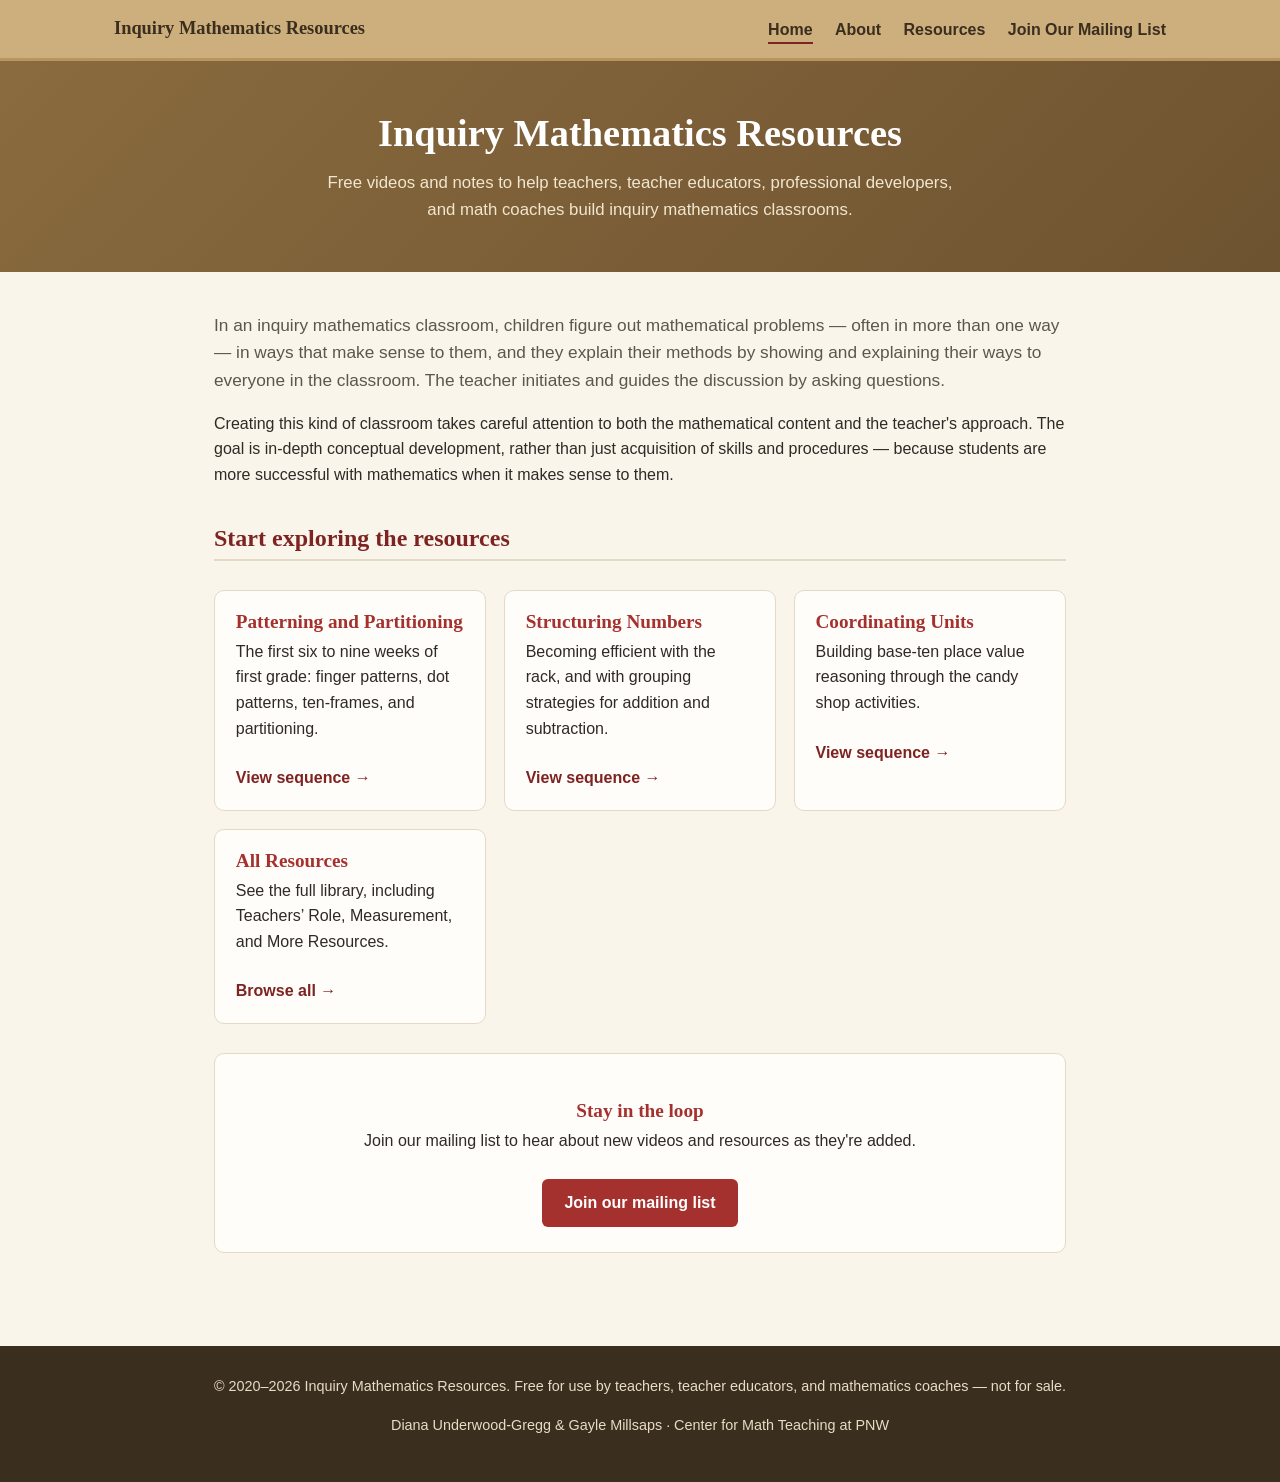
<file: index.html>
<!DOCTYPE html>
<html lang="en">
<head>
<meta charset="UTF-8">
<meta name="viewport" content="width=device-width, initial-scale=1.0">
<title>Home | Inquiry Mathematics Resources</title>
<meta name="description" content="Free video and print resources to help teachers build inquiry mathematics classrooms where number concepts make sense to students.">
<link rel="stylesheet" href="assets/css/style.css">
</head>
<body>
<header class="site-header">
  <div class="nav-wrap">
    <div class="site-title"><a href="index.html">Inquiry Mathematics Resources</a></div>
    <nav class="main-nav">
      <ul>
        <li><a href="index.html" class="active">Home</a></li>
        <li><a href="about.html">About</a></li>
        <li><a href="resources.html">Resources</a></li>
        <li><a href="signup.html">Join Our Mailing List</a></li>
      </ul>
    </nav>
  </div>
</header>


<section class="hero">
  <h1>Inquiry Mathematics Resources</h1>
  <p>Free videos and notes to help teachers, teacher educators, professional developers, and math coaches build inquiry mathematics classrooms.</p>
</section>

<main>
  <p class="lede">In an inquiry mathematics classroom, children figure out mathematical problems &mdash; often in more than one way &mdash; in ways that make sense to them, and they explain their methods by showing and explaining their ways to everyone in the classroom. The teacher initiates and guides the discussion by asking questions.</p>

  <p>Creating this kind of classroom takes careful attention to both the mathematical content and the teacher's approach. The goal is in-depth conceptual development, rather than just acquisition of skills and procedures &mdash; because students are more successful with mathematics when it makes sense to them.</p>

  <h2>Start exploring the resources</h2>
  <div class="card-grid">
    <div class="card">
      <h3>Patterning and Partitioning</h3>
      <p>The first six to nine weeks of first grade: finger patterns, dot patterns, ten-frames, and partitioning.</p>
      <a class="card-link" href="patterning-and-partitioning.html">View sequence &rarr;</a>
    </div>
    <div class="card">
      <h3>Structuring Numbers</h3>
      <p>Becoming efficient with the rack, and with grouping strategies for addition and subtraction.</p>
      <a class="card-link" href="structuring-numbers.html">View sequence &rarr;</a>
    </div>
    <div class="card">
      <h3>Coordinating Units</h3>
      <p>Building base-ten place value reasoning through the candy shop activities.</p>
      <a class="card-link" href="coordinating-units.html">View sequence &rarr;</a>
    </div>
    <div class="card">
      <h3>All Resources</h3>
      <p>See the full library, including Teachers&rsquo; Role, Measurement, and More Resources.</p>
      <a class="card-link" href="resources.html">Browse all &rarr;</a>
    </div>
  </div>

  <div class="signup-box">
    <h3>Stay in the loop</h3>
    <p>Join our mailing list to hear about new videos and resources as they're added.</p>
    <a class="btn" href="signup.html">Join our mailing list</a>
  </div>
</main>


<footer class="site-footer">
  <p>&copy; 2020&ndash;2026 Inquiry Mathematics Resources. Free for use by teachers, teacher educators, and mathematics coaches &mdash; not for sale.</p>
  <p>Diana Underwood-Gregg &amp; Gayle Millsaps &middot; Center for Math Teaching at PNW</p>
</footer>
</body>
</html>
</file>
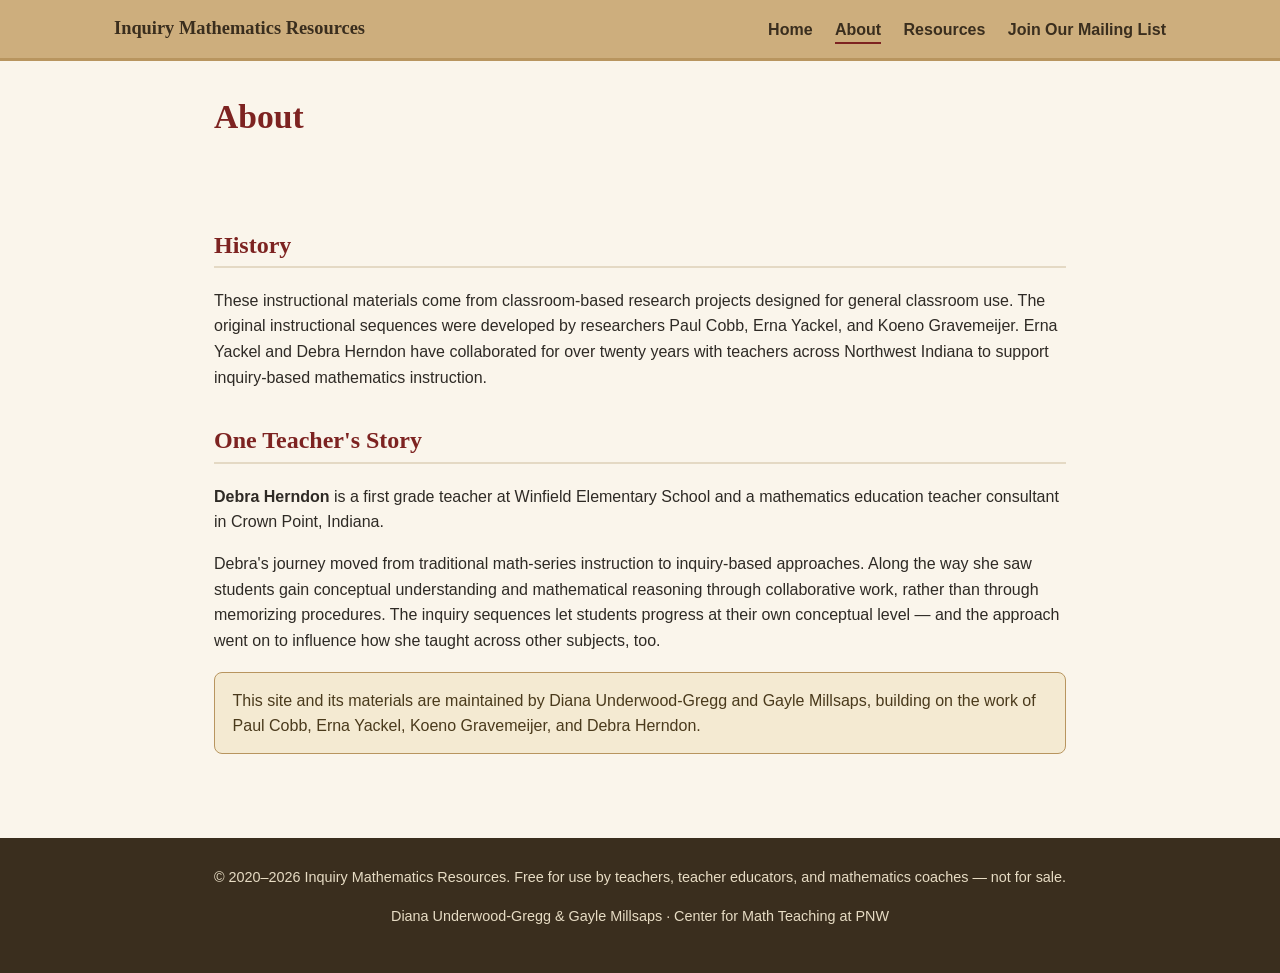
<file: about.html>
<!DOCTYPE html>
<html lang="en">
<head>
<meta charset="UTF-8">
<meta name="viewport" content="width=device-width, initial-scale=1.0">
<title>About | Inquiry Mathematics Resources</title>
<meta name="description" content="The research behind these materials, and one teacher's story of moving to inquiry-based mathematics instruction.">
<link rel="stylesheet" href="assets/css/style.css">
</head>
<body>
<header class="site-header">
  <div class="nav-wrap">
    <div class="site-title"><a href="index.html">Inquiry Mathematics Resources</a></div>
    <nav class="main-nav">
      <ul>
        <li><a href="index.html">Home</a></li>
        <li><a href="about.html" class="active">About</a></li>
        <li><a href="resources.html">Resources</a></li>
        <li><a href="signup.html">Join Our Mailing List</a></li>
      </ul>
    </nav>
  </div>
</header>


<div class="page-header">
  <h1>About</h1>
</div>
<main>
  <h2>History</h2>
  <p>These instructional materials come from classroom-based research projects designed for general classroom use. The original instructional sequences were developed by researchers Paul Cobb, Erna Yackel, and Koeno Gravemeijer. Erna Yackel and Debra Herndon have collaborated for over twenty years with teachers across Northwest Indiana to support inquiry-based mathematics instruction.</p>

  <h2>One Teacher's Story</h2>
  <p><strong>Debra Herndon</strong> is a first grade teacher at Winfield Elementary School and a mathematics education teacher consultant in Crown Point, Indiana.</p>
  <p>Debra's journey moved from traditional math-series instruction to inquiry-based approaches. Along the way she saw students gain conceptual understanding and mathematical reasoning through collaborative work, rather than through memorizing procedures. The inquiry sequences let students progress at their own conceptual level &mdash; and the approach went on to influence how she taught across other subjects, too.</p>

  <div class="notice">
    This site and its materials are maintained by Diana Underwood-Gregg and Gayle Millsaps, building on the work of Paul Cobb, Erna Yackel, Koeno Gravemeijer, and Debra Herndon.
  </div>
</main>


<footer class="site-footer">
  <p>&copy; 2020&ndash;2026 Inquiry Mathematics Resources. Free for use by teachers, teacher educators, and mathematics coaches &mdash; not for sale.</p>
  <p>Diana Underwood-Gregg &amp; Gayle Millsaps &middot; Center for Math Teaching at PNW</p>
</footer>
</body>
</html>
</file>
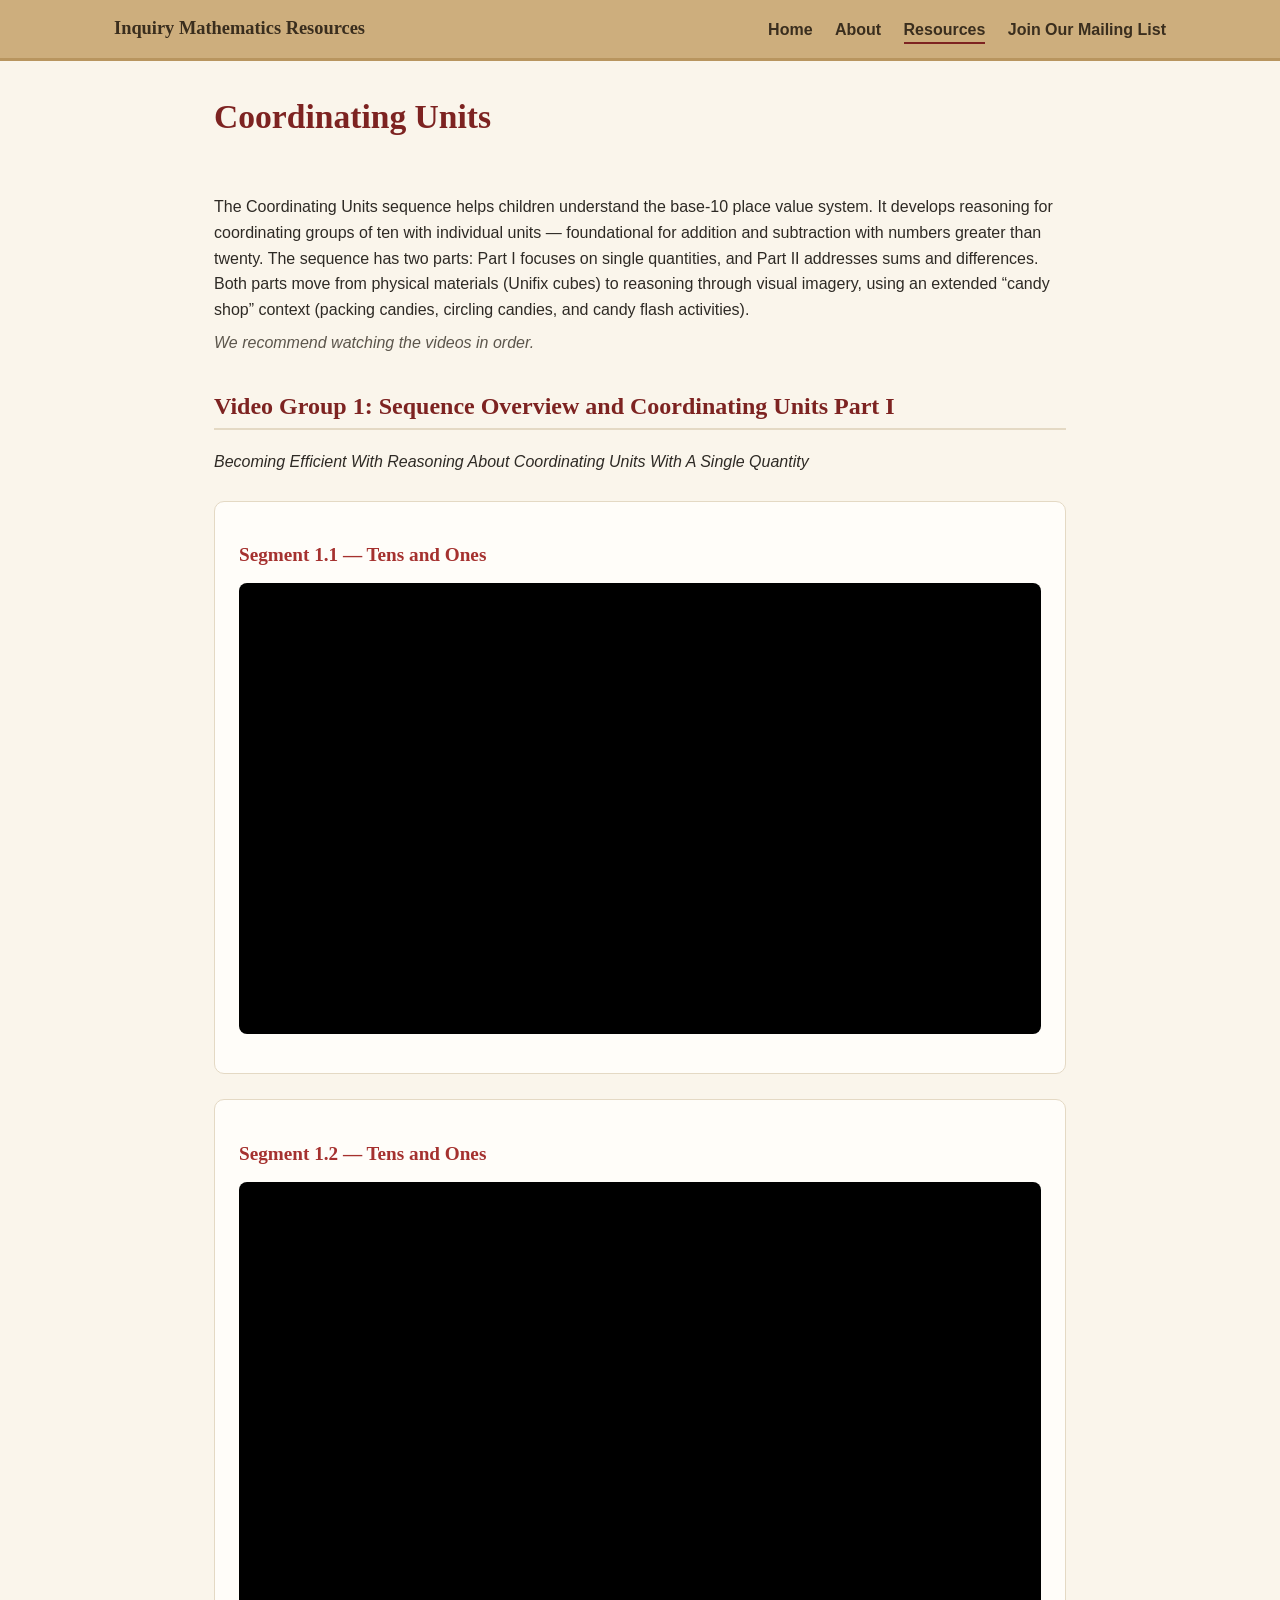
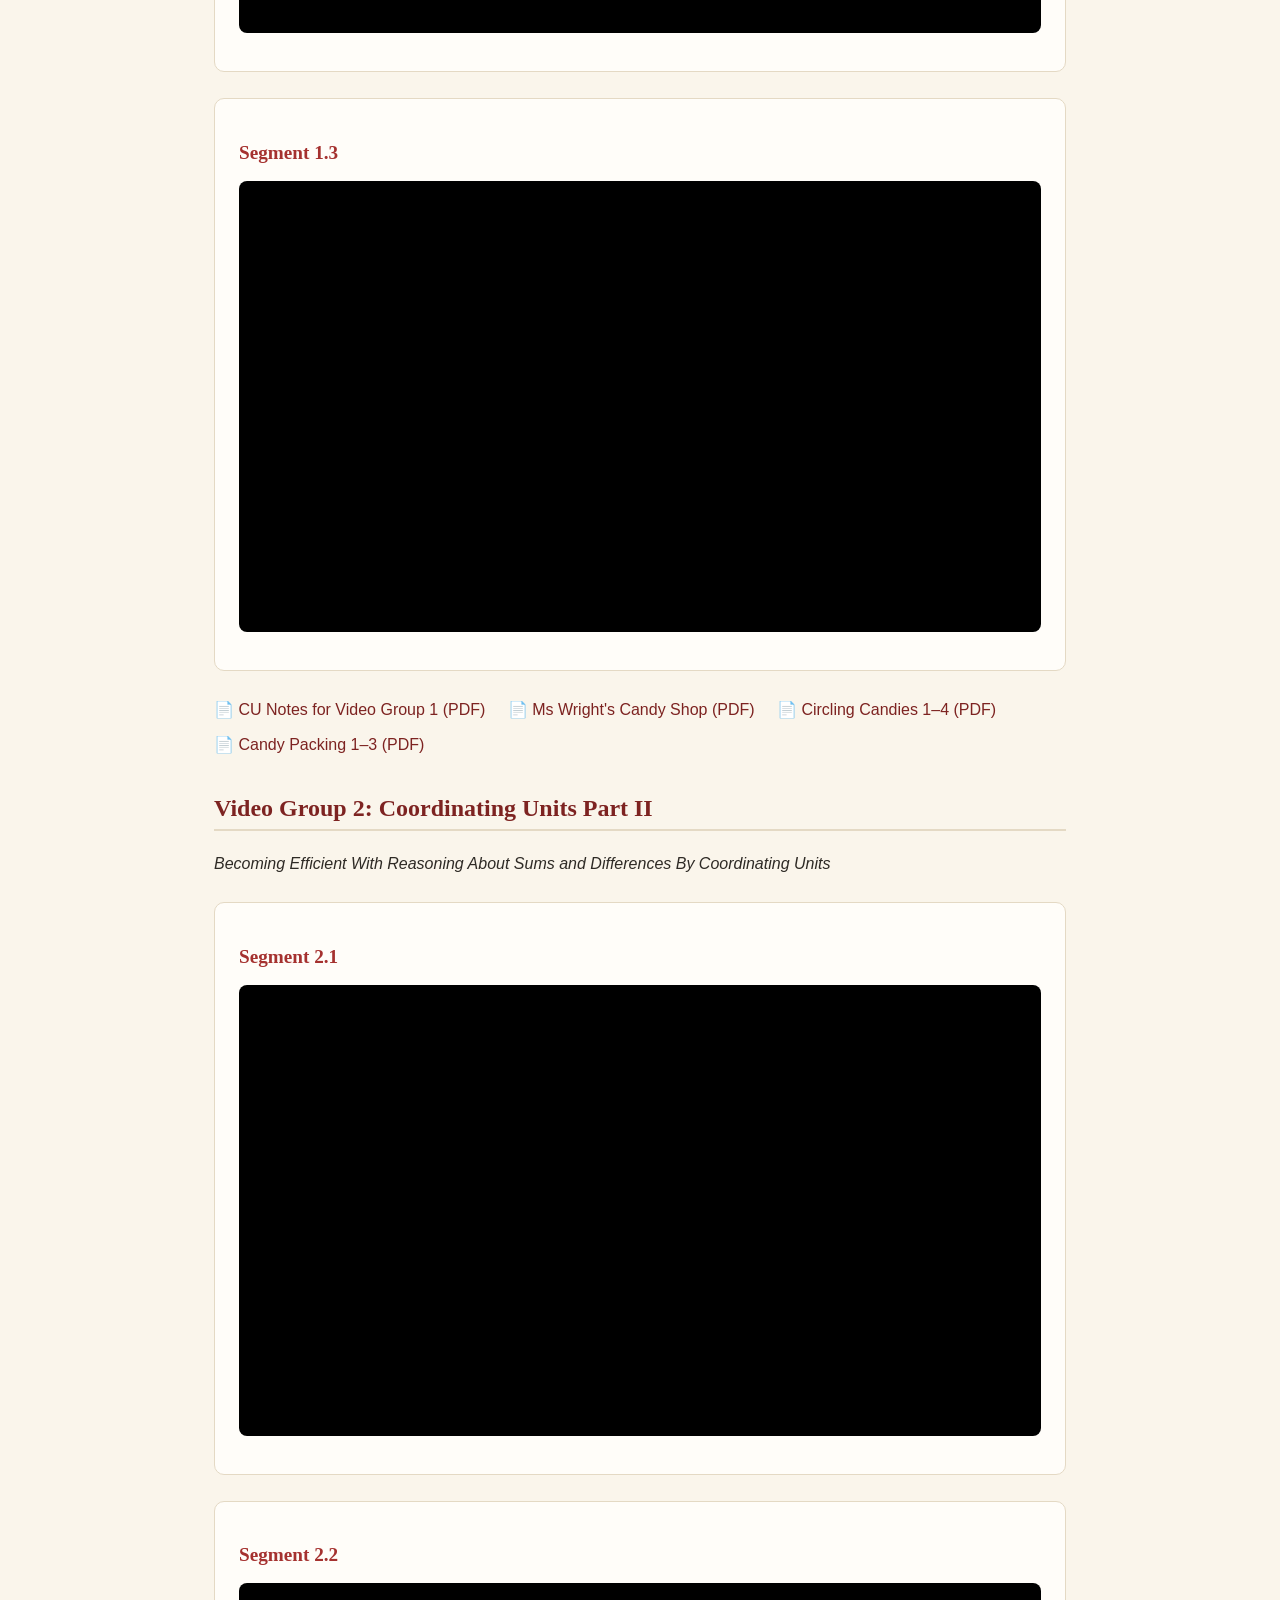
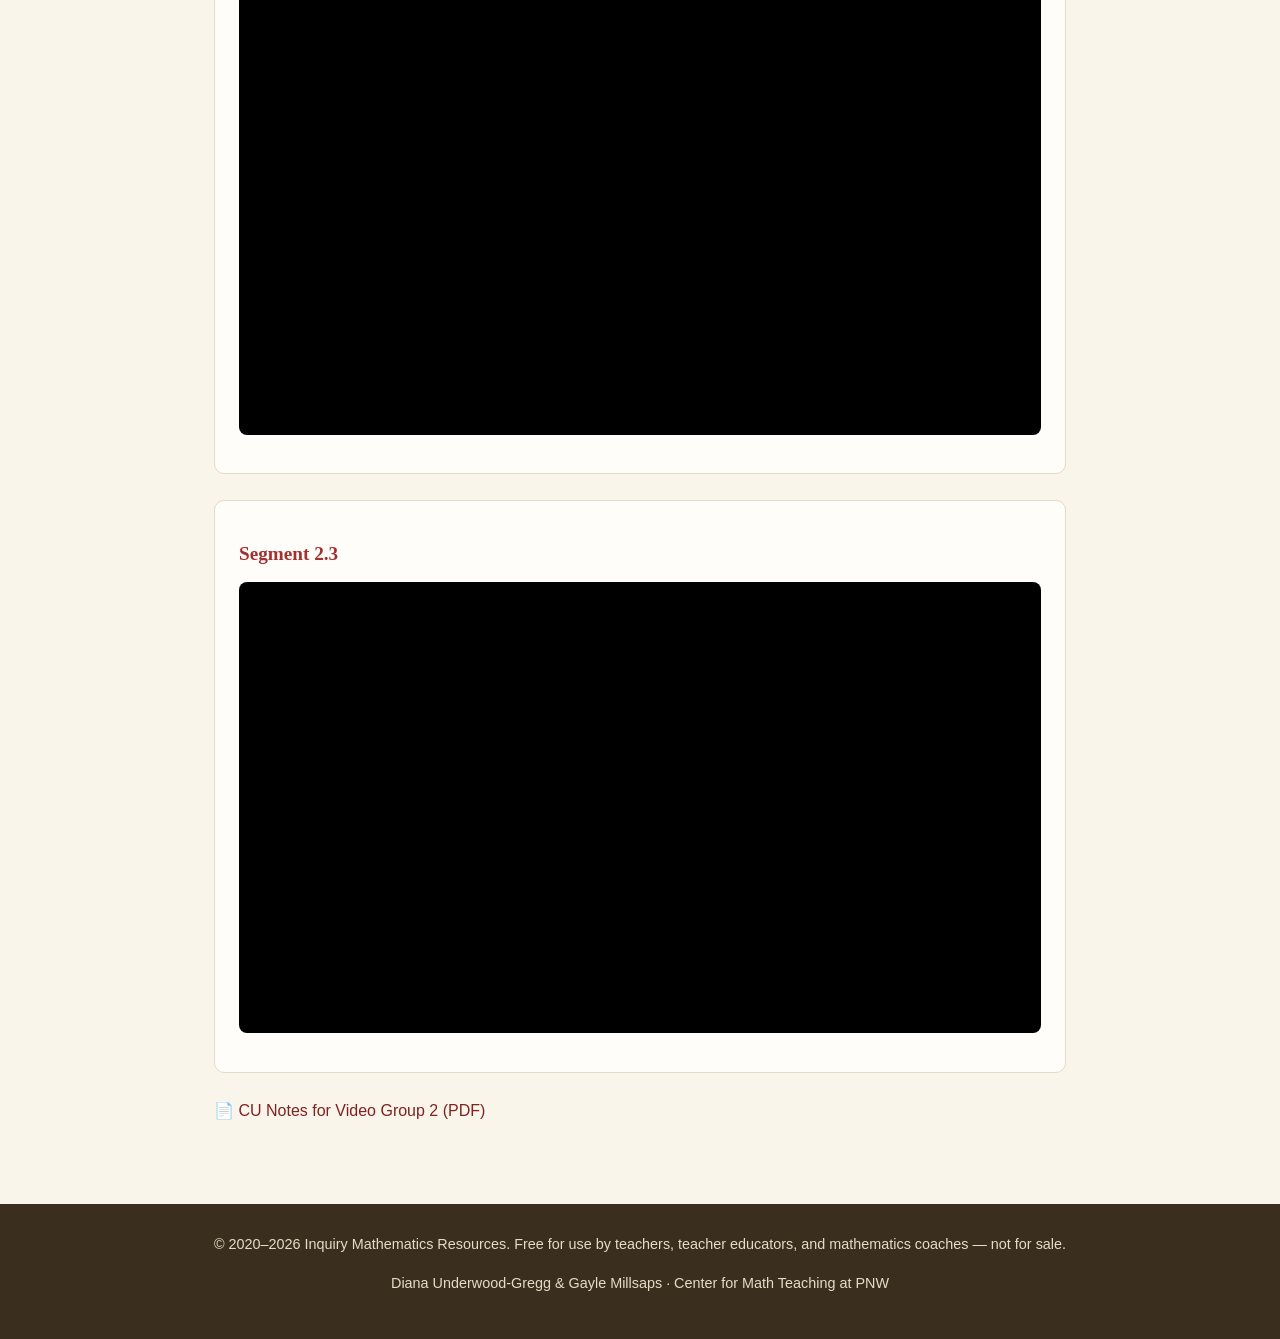
<file: coordinating-units.html>
<!DOCTYPE html>
<html lang="en">
<head>
<meta charset="UTF-8">
<meta name="viewport" content="width=device-width, initial-scale=1.0">
<title>Coordinating Units | Inquiry Mathematics Resources</title>
<meta name="description" content="Base-ten place value reasoning through the candy shop activities.">
<link rel="stylesheet" href="assets/css/style.css">
</head>
<body>
<header class="site-header">
  <div class="nav-wrap">
    <div class="site-title"><a href="index.html">Inquiry Mathematics Resources</a></div>
    <nav class="main-nav">
      <ul>
        <li><a href="index.html">Home</a></li>
        <li><a href="about.html">About</a></li>
        <li><a href="resources.html" class="active">Resources</a></li>
        <li><a href="signup.html">Join Our Mailing List</a></li>
      </ul>
    </nav>
  </div>
</header>


<div class="page-header">
  <h1>Coordinating Units</h1>
</div>
<main>
  <p>The Coordinating Units sequence helps children understand the base-10 place value system. It develops reasoning for coordinating groups of ten with individual units &mdash; foundational for addition and subtraction with numbers greater than twenty. The sequence has two parts: Part I focuses on single quantities, and Part II addresses sums and differences. Both parts move from physical materials (Unifix cubes) to reasoning through visual imagery, using an extended &ldquo;candy shop&rdquo; context (packing candies, circling candies, and candy flash activities).</p>
  <p class="sequence-note">We recommend watching the videos in order.</p>

  <h2>Video Group 1: Sequence Overview and Coordinating Units Part I</h2>
  <p><em>Becoming Efficient With Reasoning About Coordinating Units With A Single Quantity</em></p>
  
  <div class="video-section">
    <h3>Segment 1.1 &mdash; Tens and Ones</h3>
    <div class="video-embed">
  <iframe src="https://www.youtube.com/embed/R-COS8O2n0A" title="Segment 1.1 &mdash; Tens and Ones" loading="lazy" allow="accelerometer; autoplay; clipboard-write; encrypted-media; gyroscope; picture-in-picture" allowfullscreen></iframe>
</div>
  </div>

  
  <div class="video-section">
    <h3>Segment 1.2 &mdash; Tens and Ones</h3>
    <div class="video-embed">
  <iframe src="https://www.youtube.com/embed/5mQinjIhSnQ" title="Segment 1.2 &mdash; Tens and Ones" loading="lazy" allow="accelerometer; autoplay; clipboard-write; encrypted-media; gyroscope; picture-in-picture" allowfullscreen></iframe>
</div>
  </div>

  
  <div class="video-section">
    <h3>Segment 1.3</h3>
    <div class="video-embed">
  <iframe src="https://www.youtube.com/embed/TmzN1rWiSsQ" title="Segment 1.3" loading="lazy" allow="accelerometer; autoplay; clipboard-write; encrypted-media; gyroscope; picture-in-picture" allowfullscreen></iframe>
</div>
  </div>

  <ul class="resource-links">
    <li><a href="assets/pdfs/coordinating-units/cu-notes-video-group-1.pdf">CU Notes for Video Group 1 (PDF)</a></li>
    <li><a href="assets/pdfs/coordinating-units/ms-wrights-candy-shop.pdf">Ms Wright's Candy Shop (PDF)</a></li>
    <li><a href="assets/pdfs/coordinating-units/circling-candies-1-4.pdf">Circling Candies 1&ndash;4 (PDF)</a></li>
    <li><a href="assets/pdfs/coordinating-units/candy-packing-1-3.pdf">Candy Packing 1&ndash;3 (PDF)</a></li>
  </ul>

  <h2>Video Group 2: Coordinating Units Part II</h2>
  <p><em>Becoming Efficient With Reasoning About Sums and Differences By Coordinating Units</em></p>
  
  <div class="video-section">
    <h3>Segment 2.1</h3>
    <div class="video-embed">
  <iframe src="https://www.youtube.com/embed/NWbwQs_Mq6E" title="Segment 2.1" loading="lazy" allow="accelerometer; autoplay; clipboard-write; encrypted-media; gyroscope; picture-in-picture" allowfullscreen></iframe>
</div>
  </div>

  
  <div class="video-section">
    <h3>Segment 2.2</h3>
    <div class="video-embed">
  <iframe src="https://www.youtube.com/embed/91wy3A_oQ7M" title="Segment 2.2" loading="lazy" allow="accelerometer; autoplay; clipboard-write; encrypted-media; gyroscope; picture-in-picture" allowfullscreen></iframe>
</div>
  </div>

  
  <div class="video-section">
    <h3>Segment 2.3</h3>
    <div class="video-embed">
  <iframe src="https://www.youtube.com/embed/iL0NFPdmH_o" title="Segment 2.3" loading="lazy" allow="accelerometer; autoplay; clipboard-write; encrypted-media; gyroscope; picture-in-picture" allowfullscreen></iframe>
</div>
  </div>

  <ul class="resource-links">
    <li><a href="assets/pdfs/coordinating-units/cu-notes-video-group-2.pdf">CU Notes for Video Group 2 (PDF)</a></li>
  </ul>
</main>


<footer class="site-footer">
  <p>&copy; 2020&ndash;2026 Inquiry Mathematics Resources. Free for use by teachers, teacher educators, and mathematics coaches &mdash; not for sale.</p>
  <p>Diana Underwood-Gregg &amp; Gayle Millsaps &middot; Center for Math Teaching at PNW</p>
</footer>
</body>
</html>
</file>
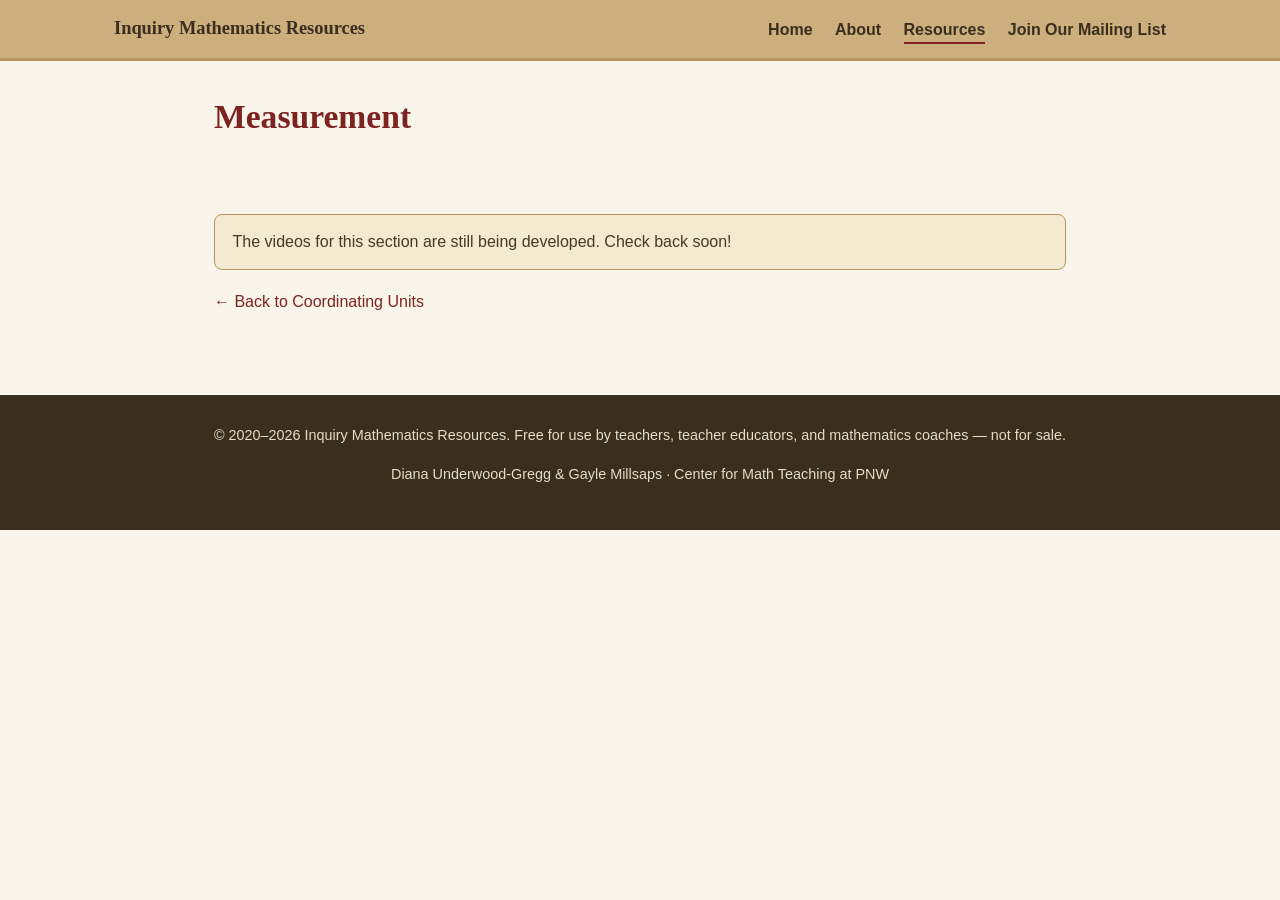
<file: measurement.html>
<!DOCTYPE html>
<html lang="en">
<head>
<meta charset="UTF-8">
<meta name="viewport" content="width=device-width, initial-scale=1.0">
<title>Measurement | Inquiry Mathematics Resources</title>
<meta name="description" content="Measurement resources for inquiry mathematics classrooms &mdash; coming soon.">
<link rel="stylesheet" href="assets/css/style.css">
</head>
<body>
<header class="site-header">
  <div class="nav-wrap">
    <div class="site-title"><a href="index.html">Inquiry Mathematics Resources</a></div>
    <nav class="main-nav">
      <ul>
        <li><a href="index.html">Home</a></li>
        <li><a href="about.html">About</a></li>
        <li><a href="resources.html" class="active">Resources</a></li>
        <li><a href="signup.html">Join Our Mailing List</a></li>
      </ul>
    </nav>
  </div>
</header>


<div class="page-header">
  <h1>Measurement</h1>
</div>
<main>
  <div class="notice">The videos for this section are still being developed. Check back soon!</div>
  <p><a href="coordinating-units.html">&larr; Back to Coordinating Units</a></p>
</main>


<footer class="site-footer">
  <p>&copy; 2020&ndash;2026 Inquiry Mathematics Resources. Free for use by teachers, teacher educators, and mathematics coaches &mdash; not for sale.</p>
  <p>Diana Underwood-Gregg &amp; Gayle Millsaps &middot; Center for Math Teaching at PNW</p>
</footer>
</body>
</html>
</file>
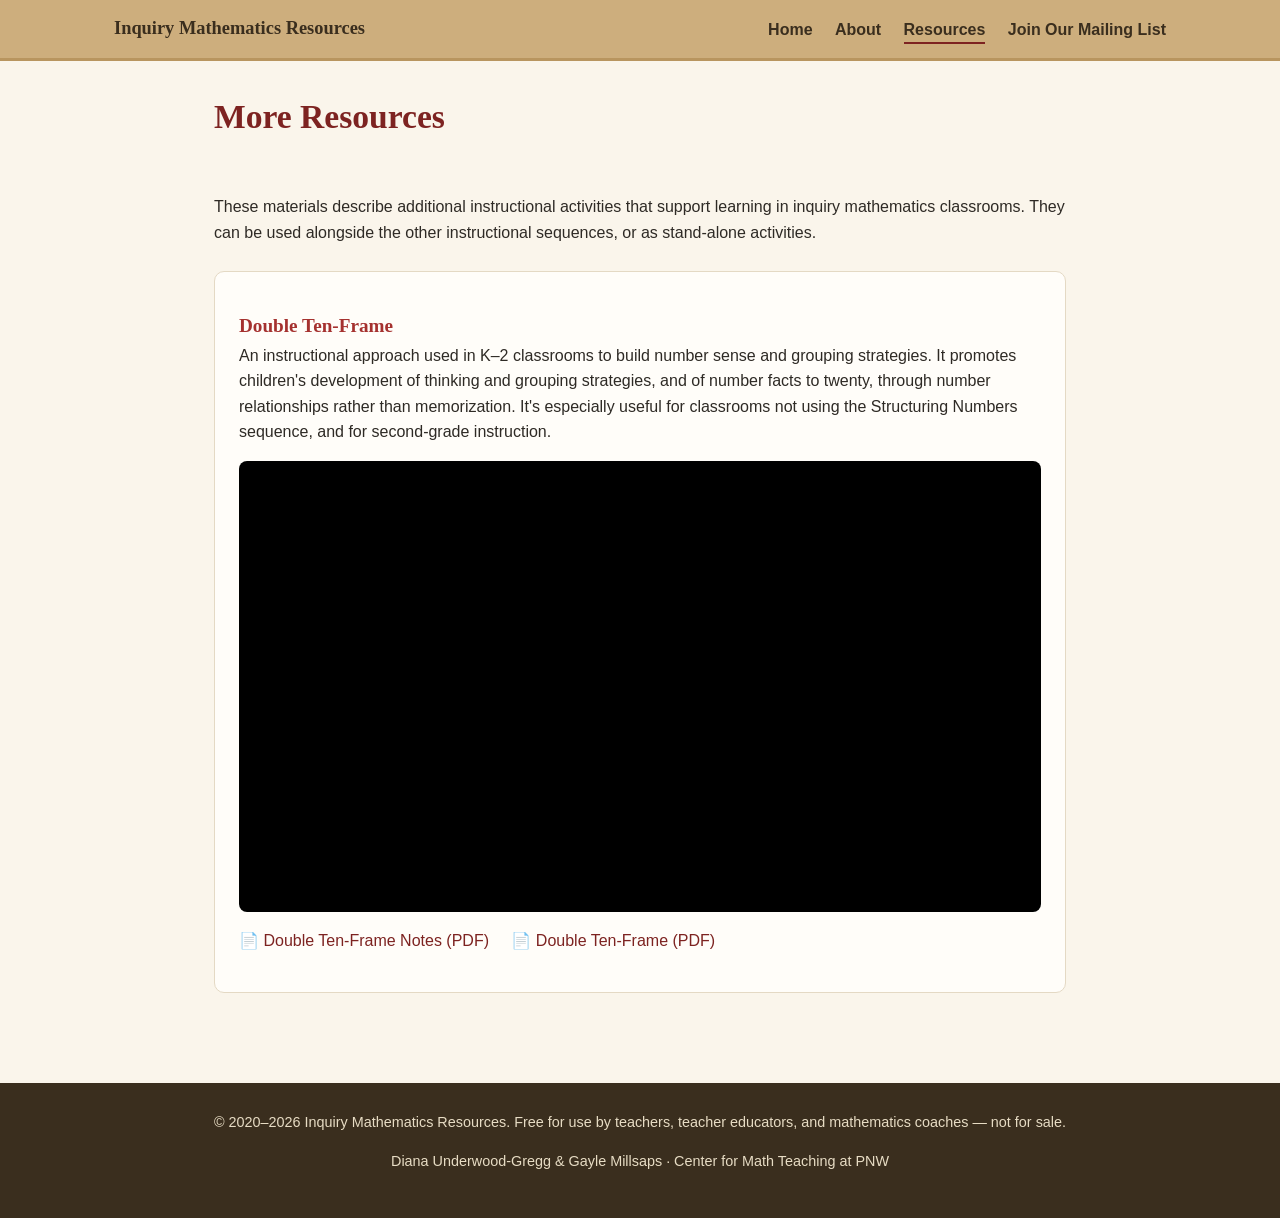
<file: more-resources.html>
<!DOCTYPE html>
<html lang="en">
<head>
<meta charset="UTF-8">
<meta name="viewport" content="width=device-width, initial-scale=1.0">
<title>More Resources | Inquiry Mathematics Resources</title>
<meta name="description" content="Additional stand-alone instructional activities, including the Double Ten-Frame.">
<link rel="stylesheet" href="assets/css/style.css">
</head>
<body>
<header class="site-header">
  <div class="nav-wrap">
    <div class="site-title"><a href="index.html">Inquiry Mathematics Resources</a></div>
    <nav class="main-nav">
      <ul>
        <li><a href="index.html">Home</a></li>
        <li><a href="about.html">About</a></li>
        <li><a href="resources.html" class="active">Resources</a></li>
        <li><a href="signup.html">Join Our Mailing List</a></li>
      </ul>
    </nav>
  </div>
</header>


<div class="page-header">
  <h1>More Resources</h1>
</div>
<main>
  <p>These materials describe additional instructional activities that support learning in inquiry mathematics classrooms. They can be used alongside the other instructional sequences, or as stand-alone activities.</p>

  <div class="video-section">
    <h3>Double Ten-Frame</h3>
    <p>An instructional approach used in K&ndash;2 classrooms to build number sense and grouping strategies. It promotes children's development of thinking and grouping strategies, and of number facts to twenty, through number relationships rather than memorization. It's especially useful for classrooms not using the Structuring Numbers sequence, and for second-grade instruction.</p>
    <div class="video-embed">
  <iframe src="https://www.youtube.com/embed/eYMhGijn3A4" title="Double Ten Frame" loading="lazy" allow="accelerometer; autoplay; clipboard-write; encrypted-media; gyroscope; picture-in-picture" allowfullscreen></iframe>
</div>
    <ul class="resource-links">
      <li><a href="assets/pdfs/more-resources/double-ten-frame-notes.pdf">Double Ten-Frame Notes (PDF)</a></li>
      <li><a href="assets/pdfs/more-resources/double-ten-frame.pdf">Double Ten-Frame (PDF)</a></li>
    </ul>
  </div>
</main>


<footer class="site-footer">
  <p>&copy; 2020&ndash;2026 Inquiry Mathematics Resources. Free for use by teachers, teacher educators, and mathematics coaches &mdash; not for sale.</p>
  <p>Diana Underwood-Gregg &amp; Gayle Millsaps &middot; Center for Math Teaching at PNW</p>
</footer>
</body>
</html>
</file>
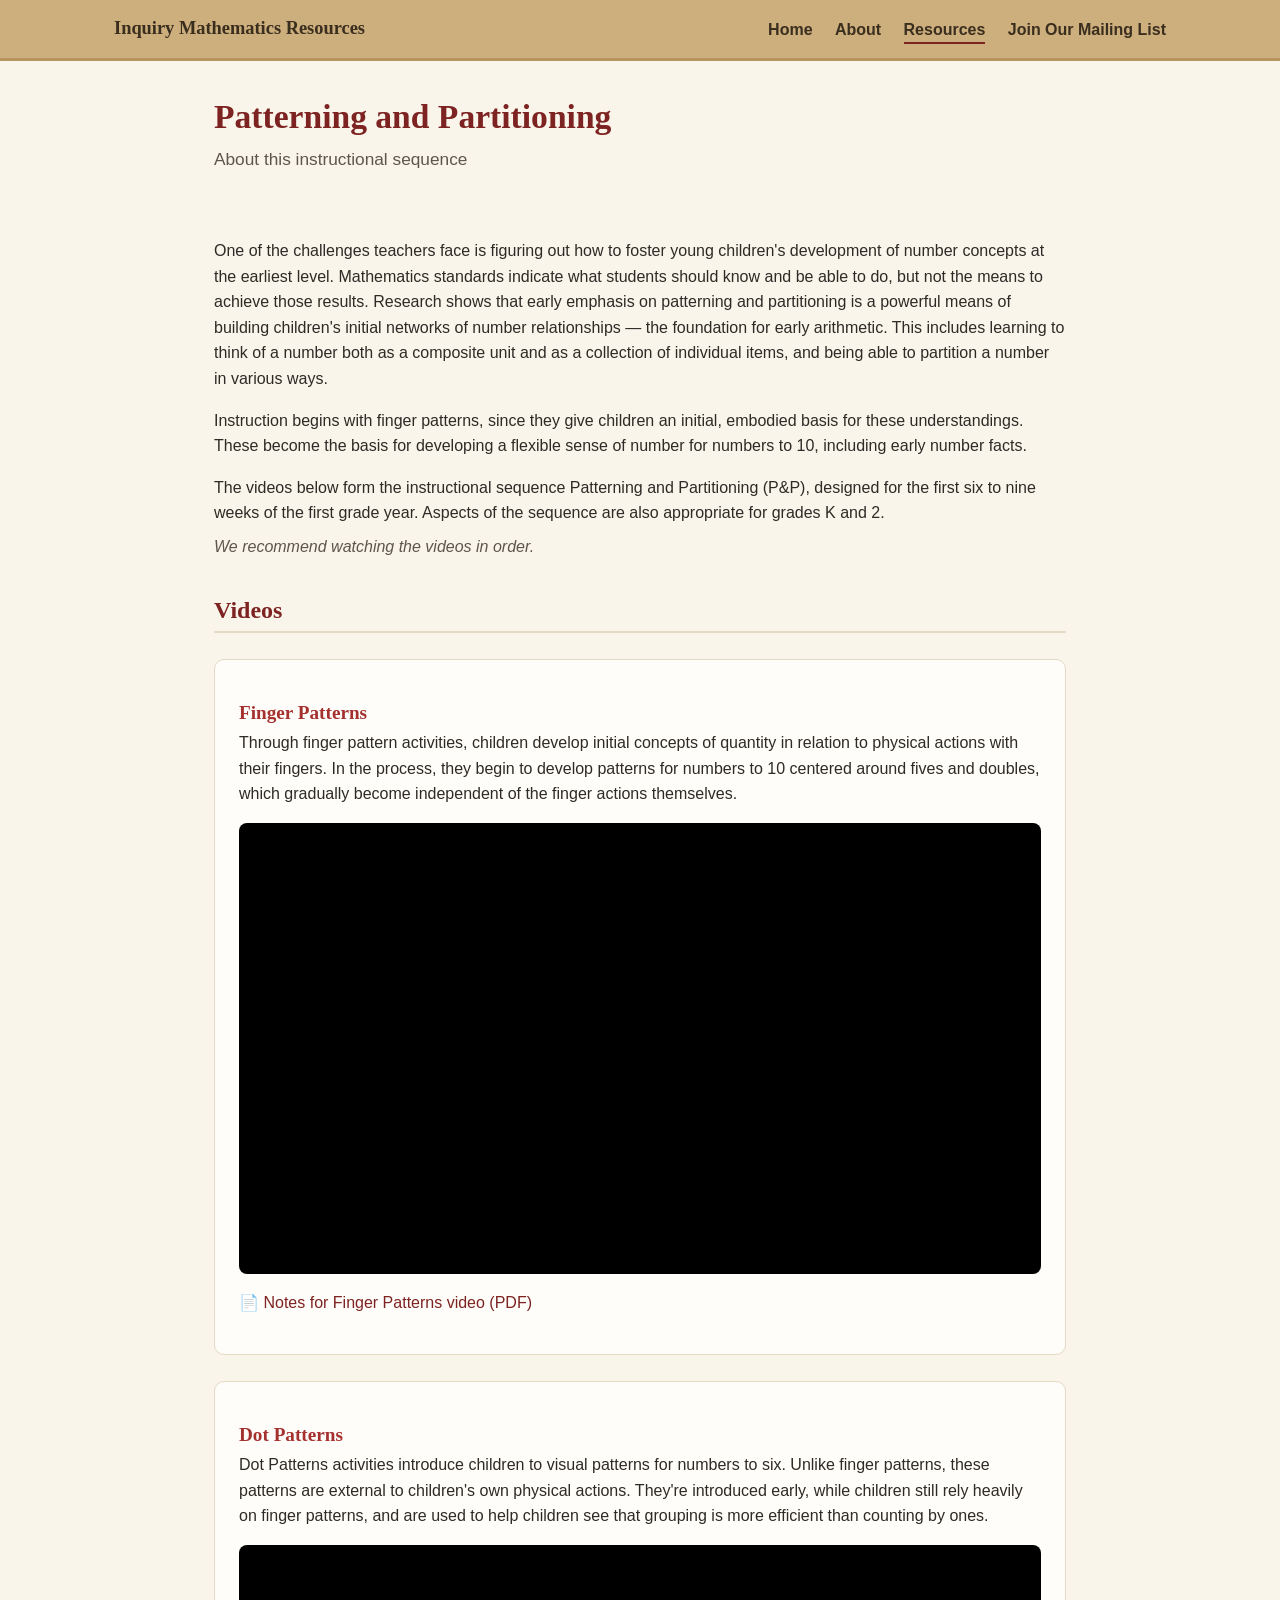
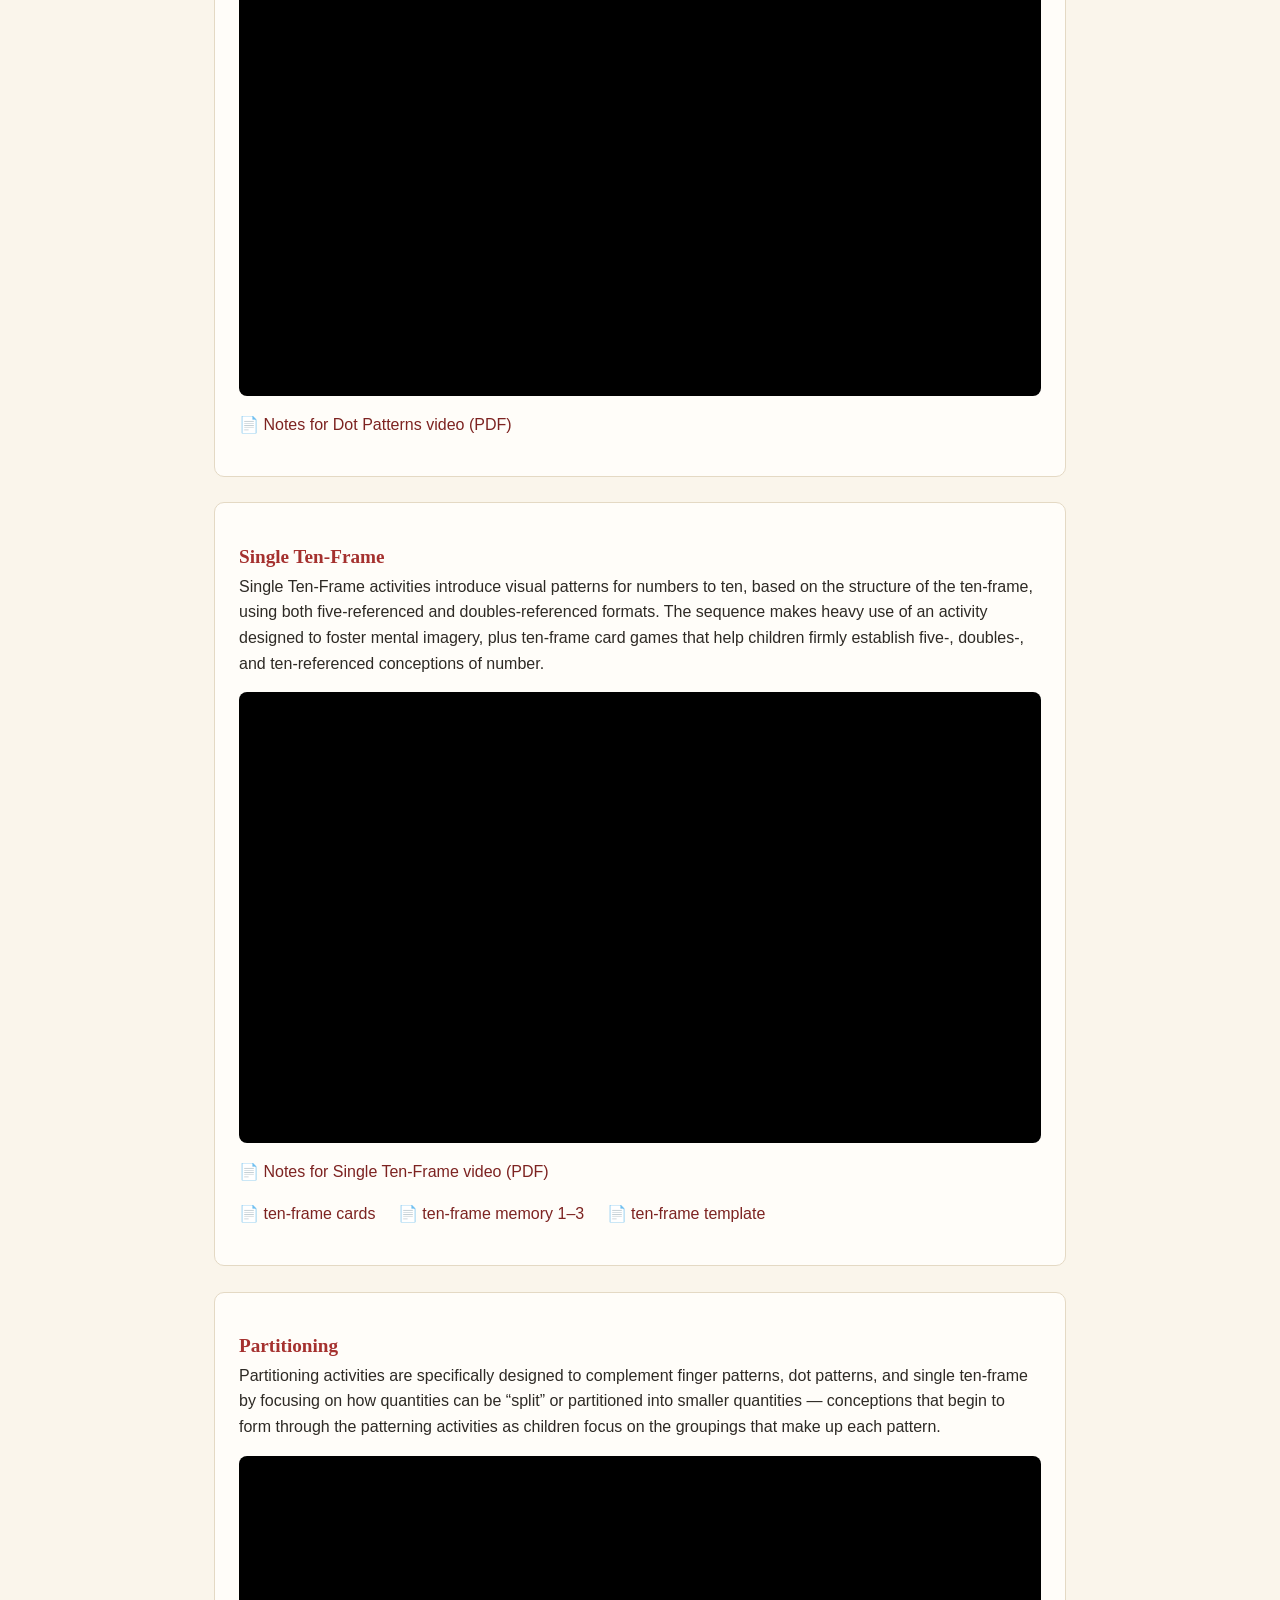
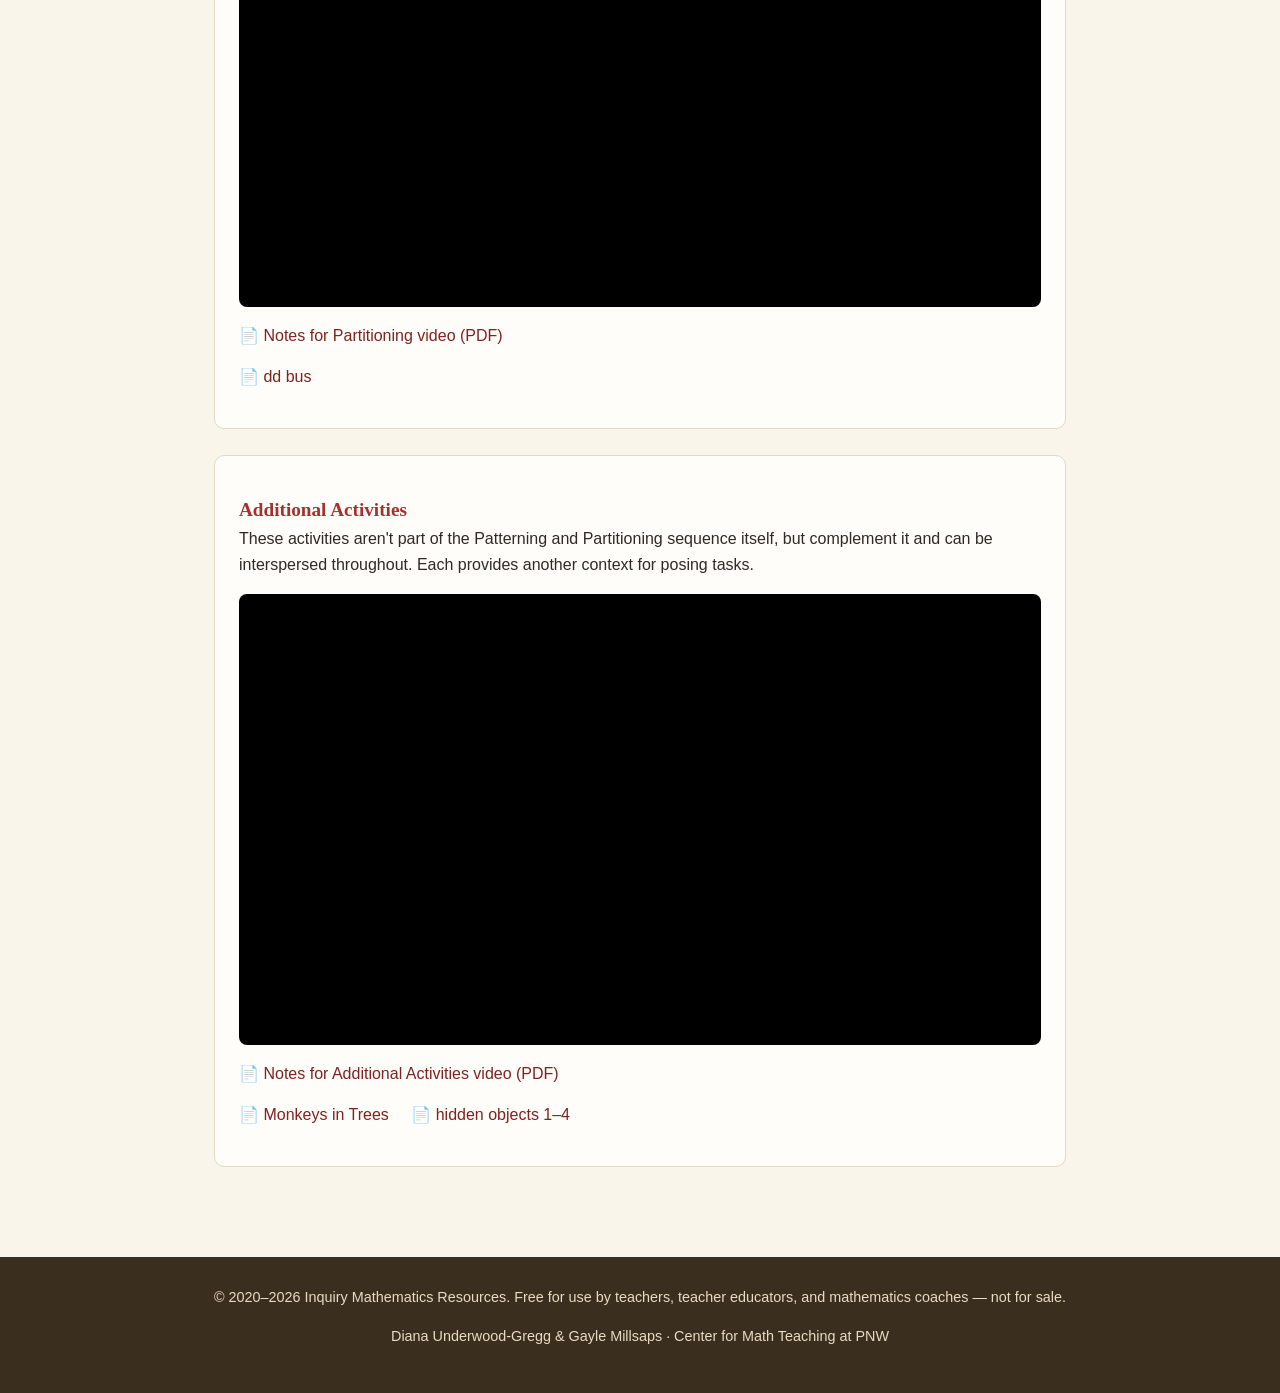
<file: patterning-and-partitioning.html>
<!DOCTYPE html>
<html lang="en">
<head>
<meta charset="UTF-8">
<meta name="viewport" content="width=device-width, initial-scale=1.0">
<title>Patterning and Partitioning | Inquiry Mathematics Resources</title>
<meta name="description" content="Finger patterns, dot patterns, ten-frames, and partitioning activities for the first six to nine weeks of first grade.">
<link rel="stylesheet" href="assets/css/style.css">
</head>
<body>
<header class="site-header">
  <div class="nav-wrap">
    <div class="site-title"><a href="index.html">Inquiry Mathematics Resources</a></div>
    <nav class="main-nav">
      <ul>
        <li><a href="index.html">Home</a></li>
        <li><a href="about.html">About</a></li>
        <li><a href="resources.html" class="active">Resources</a></li>
        <li><a href="signup.html">Join Our Mailing List</a></li>
      </ul>
    </nav>
  </div>
</header>


<div class="page-header">
  <h1>Patterning and Partitioning</h1>
  <p class="lede">About this instructional sequence</p>
</div>
<main>
  <p>One of the challenges teachers face is figuring out how to foster young children's development of number concepts at the earliest level. Mathematics standards indicate what students should know and be able to do, but not the means to achieve those results. Research shows that early emphasis on patterning and partitioning is a powerful means of building children's initial networks of number relationships &mdash; the foundation for early arithmetic. This includes learning to think of a number both as a composite unit and as a collection of individual items, and being able to partition a number in various ways.</p>
  <p>Instruction begins with finger patterns, since they give children an initial, embodied basis for these understandings. These become the basis for developing a flexible sense of number for numbers to 10, including early number facts.</p>
  <p>The videos below form the instructional sequence Patterning and Partitioning (P&amp;P), designed for the first six to nine weeks of the first grade year. Aspects of the sequence are also appropriate for grades K and 2.</p>
  <p class="sequence-note">We recommend watching the videos in order.</p>

  <h2>Videos</h2>

  
  <div class="video-section">
    <h3>Finger Patterns</h3>
    <p>Through finger pattern activities, children develop initial concepts of quantity in relation to physical actions with their fingers. In the process, they begin to develop patterns for numbers to 10 centered around fives and doubles, which gradually become independent of the finger actions themselves.</p>
    <div class="video-embed">
  <iframe src="https://www.youtube.com/embed/j7IyTTPNaZc" title="Finger Patterns" loading="lazy" allow="accelerometer; autoplay; clipboard-write; encrypted-media; gyroscope; picture-in-picture" allowfullscreen></iframe>
</div>
    <ul class="resource-links">
      <li><a href="assets/pdfs/patterning-and-partitioning/notes-finger-patterns.pdf">Notes for Finger Patterns video (PDF)</a></li>
    </ul>
    
  </div>


  
  <div class="video-section">
    <h3>Dot Patterns</h3>
    <p>Dot Patterns activities introduce children to visual patterns for numbers to six. Unlike finger patterns, these patterns are external to children's own physical actions. They're introduced early, while children still rely heavily on finger patterns, and are used to help children see that grouping is more efficient than counting by ones.</p>
    <div class="video-embed">
  <iframe src="https://www.youtube.com/embed/CpsAex9uPJA" title="Dot Patterns" loading="lazy" allow="accelerometer; autoplay; clipboard-write; encrypted-media; gyroscope; picture-in-picture" allowfullscreen></iframe>
</div>
    <ul class="resource-links">
      <li><a href="assets/pdfs/patterning-and-partitioning/notes-dot-patterns.pdf">Notes for Dot Patterns video (PDF)</a></li>
    </ul>
    
  </div>


  
  <div class="video-section">
    <h3>Single Ten-Frame</h3>
    <p>Single Ten-Frame activities introduce visual patterns for numbers to ten, based on the structure of the ten-frame, using both five-referenced and doubles-referenced formats. The sequence makes heavy use of an activity designed to foster mental imagery, plus ten-frame card games that help children firmly establish five-, doubles-, and ten-referenced conceptions of number.</p>
    <div class="video-embed">
  <iframe src="https://www.youtube.com/embed/iHmhPpTEoSg" title="Single Ten-Frame" loading="lazy" allow="accelerometer; autoplay; clipboard-write; encrypted-media; gyroscope; picture-in-picture" allowfullscreen></iframe>
</div>
    <ul class="resource-links">
      <li><a href="assets/pdfs/patterning-and-partitioning/notes-single-ten-frame.pdf">Notes for Single Ten-Frame video (PDF)</a></li>
    </ul>
    <ul class="resource-links">
    <li><a href="assets/pdfs/patterning-and-partitioning/ten-frame-cards.pdf">ten-frame cards</a></li>
    <li><a href="assets/pdfs/patterning-and-partitioning/ten-frame-memory-1-3.pdf">ten-frame memory 1&ndash;3</a></li>
    <li><a href="assets/pdfs/patterning-and-partitioning/ten-frame-template.pdf">ten-frame template</a></li>
  </ul>
  </div>


  
  <div class="video-section">
    <h3>Partitioning</h3>
    <p>Partitioning activities are specifically designed to complement finger patterns, dot patterns, and single ten-frame by focusing on how quantities can be &ldquo;split&rdquo; or partitioned into smaller quantities &mdash; conceptions that begin to form through the patterning activities as children focus on the groupings that make up each pattern.</p>
    <div class="video-embed">
  <iframe src="https://www.youtube.com/embed/MVckwd3KTPY" title="Partitioning" loading="lazy" allow="accelerometer; autoplay; clipboard-write; encrypted-media; gyroscope; picture-in-picture" allowfullscreen></iframe>
</div>
    <ul class="resource-links">
      <li><a href="assets/pdfs/patterning-and-partitioning/notes-partitioning.pdf">Notes for Partitioning video (PDF)</a></li>
    </ul>
    <ul class="resource-links">
    <li><a href="assets/pdfs/patterning-and-partitioning/dd-bus.pdf">dd bus</a></li>
  </ul>
  </div>


  
  <div class="video-section">
    <h3>Additional Activities</h3>
    <p>These activities aren't part of the Patterning and Partitioning sequence itself, but complement it and can be interspersed throughout. Each provides another context for posing tasks.</p>
    <div class="video-embed">
  <iframe src="https://www.youtube.com/embed/abiwWXhsgE4" title="Additional Activities" loading="lazy" allow="accelerometer; autoplay; clipboard-write; encrypted-media; gyroscope; picture-in-picture" allowfullscreen></iframe>
</div>
    <ul class="resource-links">
      <li><a href="assets/pdfs/patterning-and-partitioning/notes-additional-activities.pdf">Notes for Additional Activities video (PDF)</a></li>
    </ul>
    <ul class="resource-links">
    <li><a href="assets/pdfs/patterning-and-partitioning/monkeys-in-trees.pdf">Monkeys in Trees</a></li>
    <li><a href="assets/pdfs/patterning-and-partitioning/hidden-objects-1-4.pdf">hidden objects 1&ndash;4</a></li>
  </ul>
  </div>


</main>


<footer class="site-footer">
  <p>&copy; 2020&ndash;2026 Inquiry Mathematics Resources. Free for use by teachers, teacher educators, and mathematics coaches &mdash; not for sale.</p>
  <p>Diana Underwood-Gregg &amp; Gayle Millsaps &middot; Center for Math Teaching at PNW</p>
</footer>
</body>
</html>
</file>
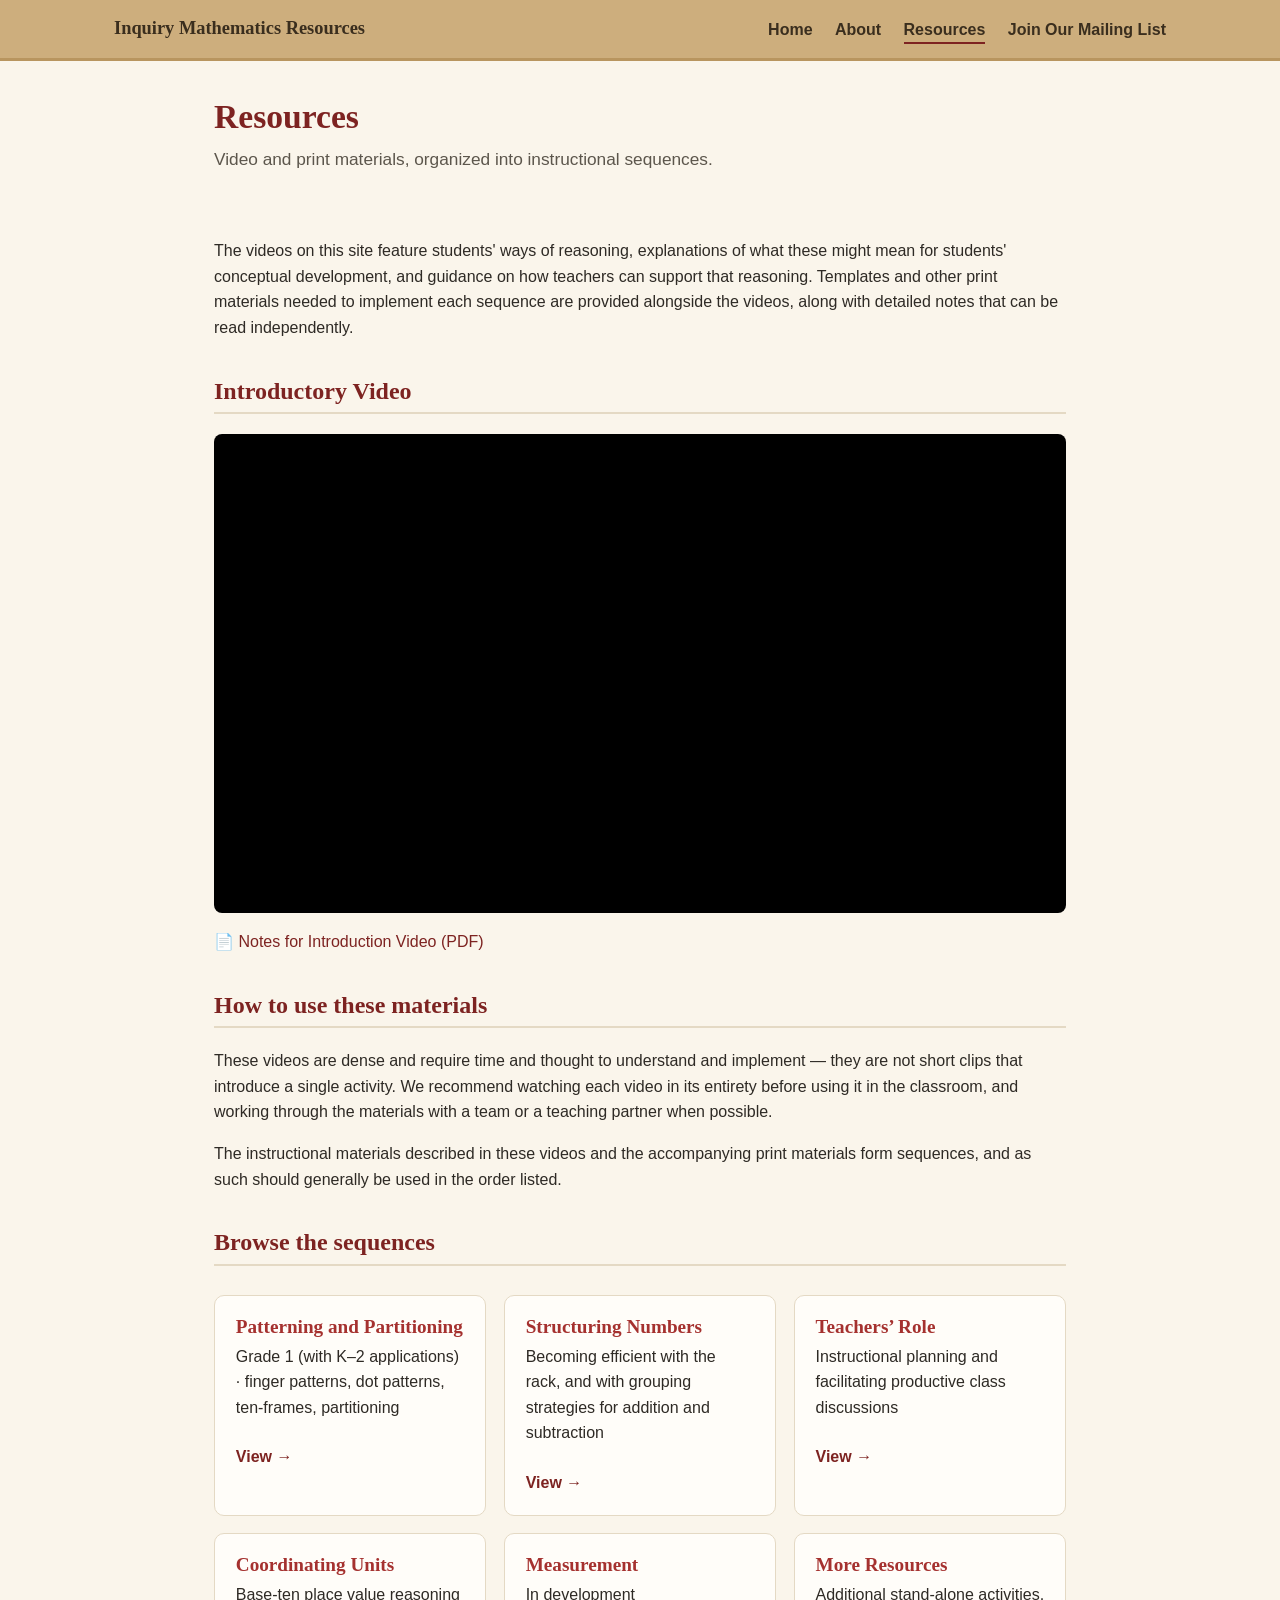
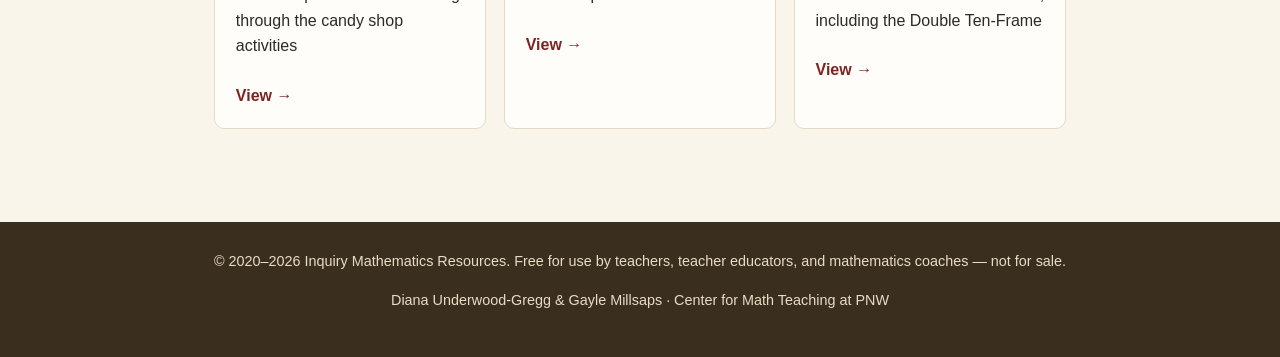
<file: resources.html>
<!DOCTYPE html>
<html lang="en">
<head>
<meta charset="UTF-8">
<meta name="viewport" content="width=device-width, initial-scale=1.0">
<title>Resources | Inquiry Mathematics Resources</title>
<meta name="description" content="Video and print materials organized into instructional sequences for inquiry mathematics classrooms.">
<link rel="stylesheet" href="assets/css/style.css">
</head>
<body>
<header class="site-header">
  <div class="nav-wrap">
    <div class="site-title"><a href="index.html">Inquiry Mathematics Resources</a></div>
    <nav class="main-nav">
      <ul>
        <li><a href="index.html">Home</a></li>
        <li><a href="about.html">About</a></li>
        <li><a href="resources.html" class="active">Resources</a></li>
        <li><a href="signup.html">Join Our Mailing List</a></li>
      </ul>
    </nav>
  </div>
</header>


<div class="page-header">
  <h1>Resources</h1>
  <p class="lede">Video and print materials, organized into instructional sequences.</p>
</div>
<main>
  <p>The videos on this site feature students' ways of reasoning, explanations of what these might mean for students' conceptual development, and guidance on how teachers can support that reasoning. Templates and other print materials needed to implement each sequence are provided alongside the videos, along with detailed notes that can be read independently.</p>

  <h2>Introductory Video</h2>
  <div class="video-embed">
  <iframe src="https://www.youtube.com/embed/EtAJcavq3tk" title="Introduction" loading="lazy" allow="accelerometer; autoplay; clipboard-write; encrypted-media; gyroscope; picture-in-picture" allowfullscreen></iframe>
</div>
  <ul class="resource-links">
    <li><a href="assets/pdfs/resources/notes-introduction-video.pdf">Notes for Introduction Video (PDF)</a></li>
  </ul>

  <h2>How to use these materials</h2>
  <p>These videos are dense and require time and thought to understand and implement &mdash; they are not short clips that introduce a single activity. We recommend watching each video in its entirety before using it in the classroom, and working through the materials with a team or a teaching partner when possible.</p>
  <p>The instructional materials described in these videos and the accompanying print materials form sequences, and as such should generally be used in the order listed.</p>

  <h2>Browse the sequences</h2>
  <div class="card-grid">
    <div class="card">
      <h3>Patterning and Partitioning</h3>
      <p>Grade 1 (with K&ndash;2 applications) &middot; finger patterns, dot patterns, ten-frames, partitioning</p>
      <a class="card-link" href="patterning-and-partitioning.html">View &rarr;</a>
    </div>
    <div class="card">
      <h3>Structuring Numbers</h3>
      <p>Becoming efficient with the rack, and with grouping strategies for addition and subtraction</p>
      <a class="card-link" href="structuring-numbers.html">View &rarr;</a>
    </div>
    <div class="card">
      <h3>Teachers&rsquo; Role</h3>
      <p>Instructional planning and facilitating productive class discussions</p>
      <a class="card-link" href="teachers-role.html">View &rarr;</a>
    </div>
    <div class="card">
      <h3>Coordinating Units</h3>
      <p>Base-ten place value reasoning through the candy shop activities</p>
      <a class="card-link" href="coordinating-units.html">View &rarr;</a>
    </div>
    <div class="card">
      <h3>Measurement</h3>
      <p>In development</p>
      <a class="card-link" href="measurement.html">View &rarr;</a>
    </div>
    <div class="card">
      <h3>More Resources</h3>
      <p>Additional stand-alone activities, including the Double Ten-Frame</p>
      <a class="card-link" href="more-resources.html">View &rarr;</a>
    </div>
  </div>
</main>


<footer class="site-footer">
  <p>&copy; 2020&ndash;2026 Inquiry Mathematics Resources. Free for use by teachers, teacher educators, and mathematics coaches &mdash; not for sale.</p>
  <p>Diana Underwood-Gregg &amp; Gayle Millsaps &middot; Center for Math Teaching at PNW</p>
</footer>
</body>
</html>
</file>
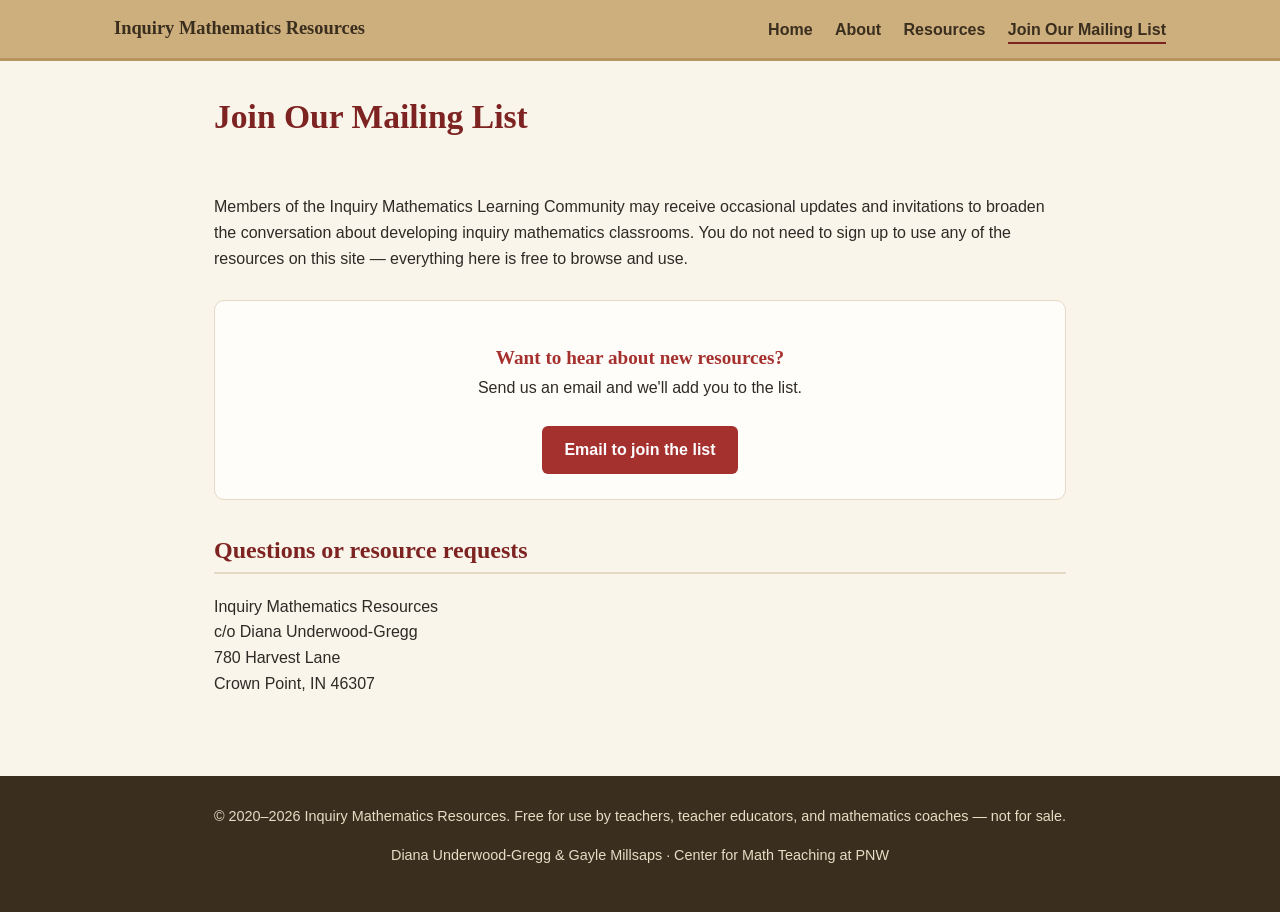
<file: signup.html>
<!DOCTYPE html>
<html lang="en">
<head>
<meta charset="UTF-8">
<meta name="viewport" content="width=device-width, initial-scale=1.0">
<title>Join Our Mailing List | Inquiry Mathematics Resources</title>
<meta name="description" content="Sign up to hear about new inquiry mathematics resources as they're added.">
<link rel="stylesheet" href="assets/css/style.css">
</head>
<body>
<header class="site-header">
  <div class="nav-wrap">
    <div class="site-title"><a href="index.html">Inquiry Mathematics Resources</a></div>
    <nav class="main-nav">
      <ul>
        <li><a href="index.html">Home</a></li>
        <li><a href="about.html">About</a></li>
        <li><a href="resources.html">Resources</a></li>
        <li><a href="signup.html" class="active">Join Our Mailing List</a></li>
      </ul>
    </nav>
  </div>
</header>


<div class="page-header">
  <h1>Join Our Mailing List</h1>
</div>
<main>
  <p>Members of the Inquiry Mathematics Learning Community may receive occasional updates and invitations to broaden the conversation about developing inquiry mathematics classrooms. You do not need to sign up to use any of the resources on this site &mdash; everything here is free to browse and use.</p>

  <div class="signup-box">
    <h3>Want to hear about new resources?</h3>
    <p>Send us an email and we'll add you to the list.</p>
    <a class="btn" href="mailto:diana_underwood@me.com?subject=Add%20me%20to%20the%20mailing%20list">Email to join the list</a>
  </div>

  <h2>Questions or resource requests</h2>
  <p>Inquiry Mathematics Resources<br>
  c/o Diana Underwood-Gregg<br>
  780 Harvest Lane<br>
  Crown Point, IN 46307</p>
</main>


<footer class="site-footer">
  <p>&copy; 2020&ndash;2026 Inquiry Mathematics Resources. Free for use by teachers, teacher educators, and mathematics coaches &mdash; not for sale.</p>
  <p>Diana Underwood-Gregg &amp; Gayle Millsaps &middot; Center for Math Teaching at PNW</p>
</footer>
</body>
</html>
</file>
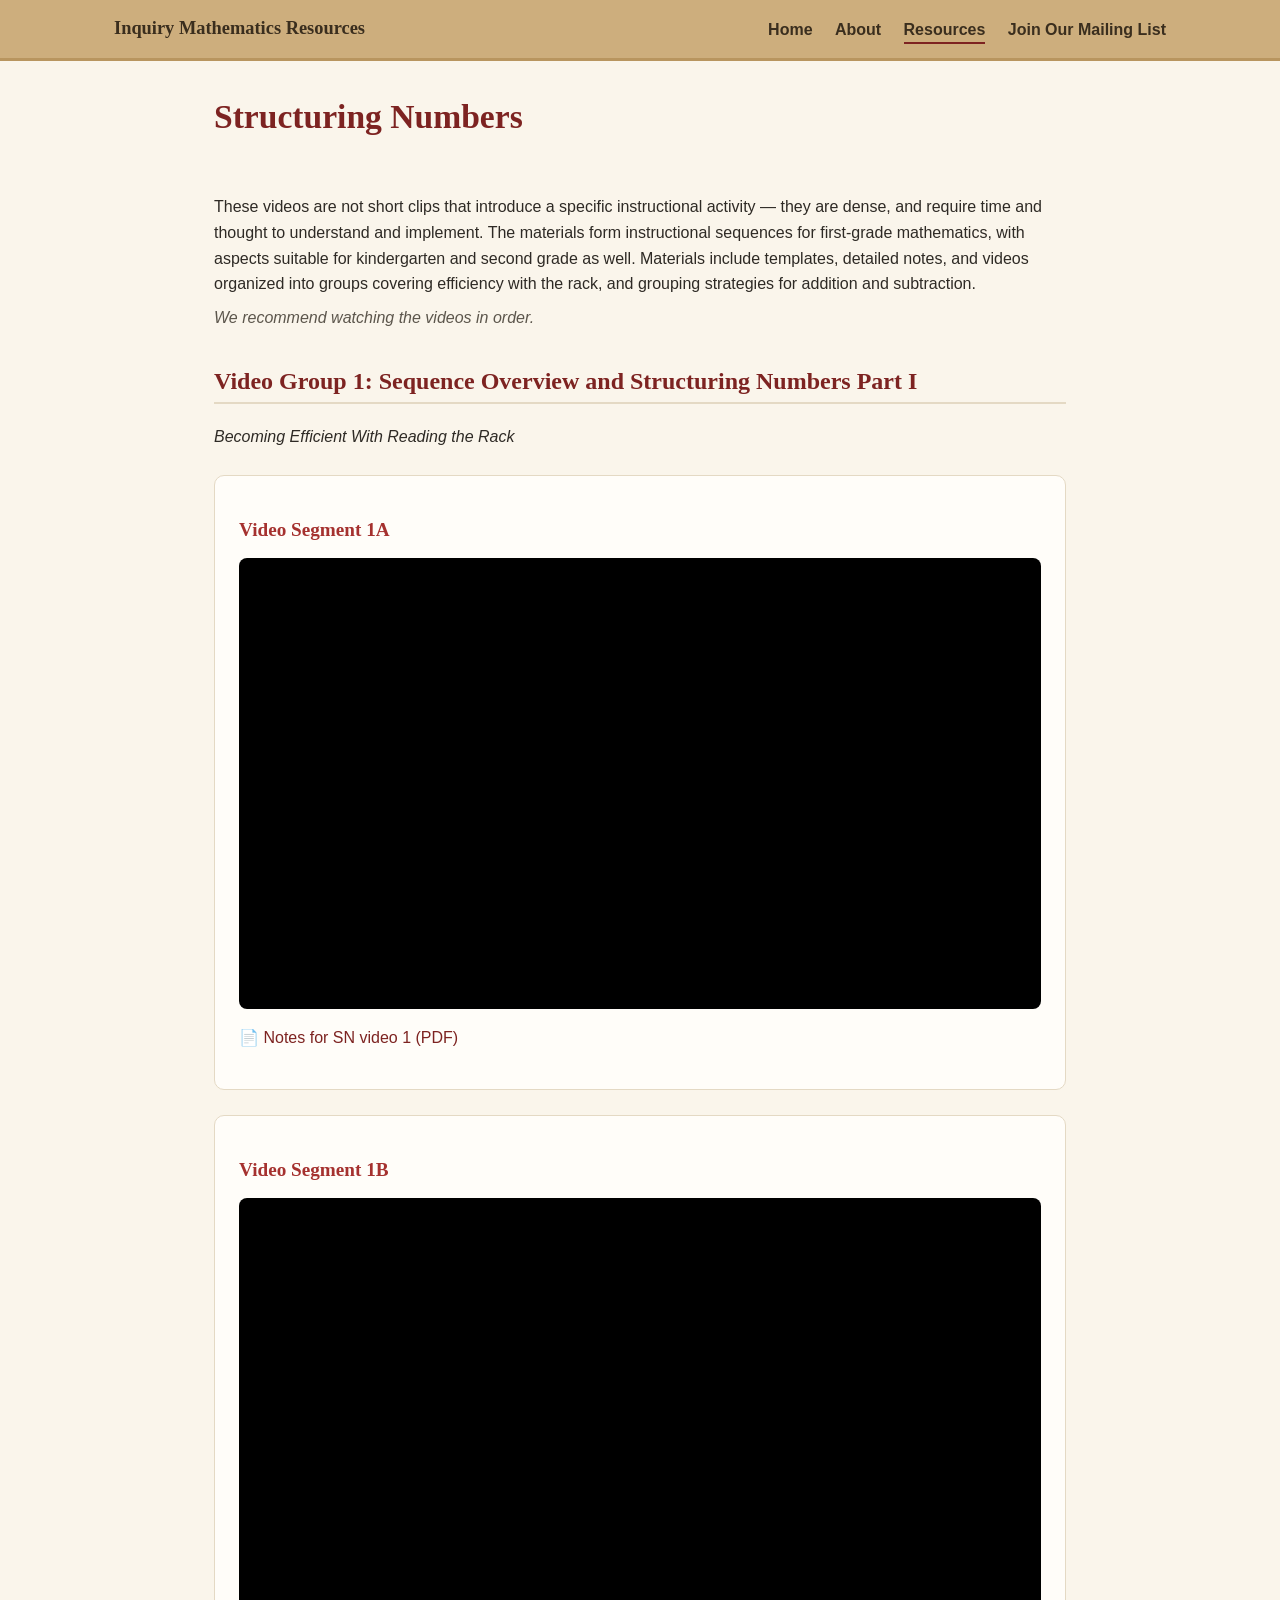
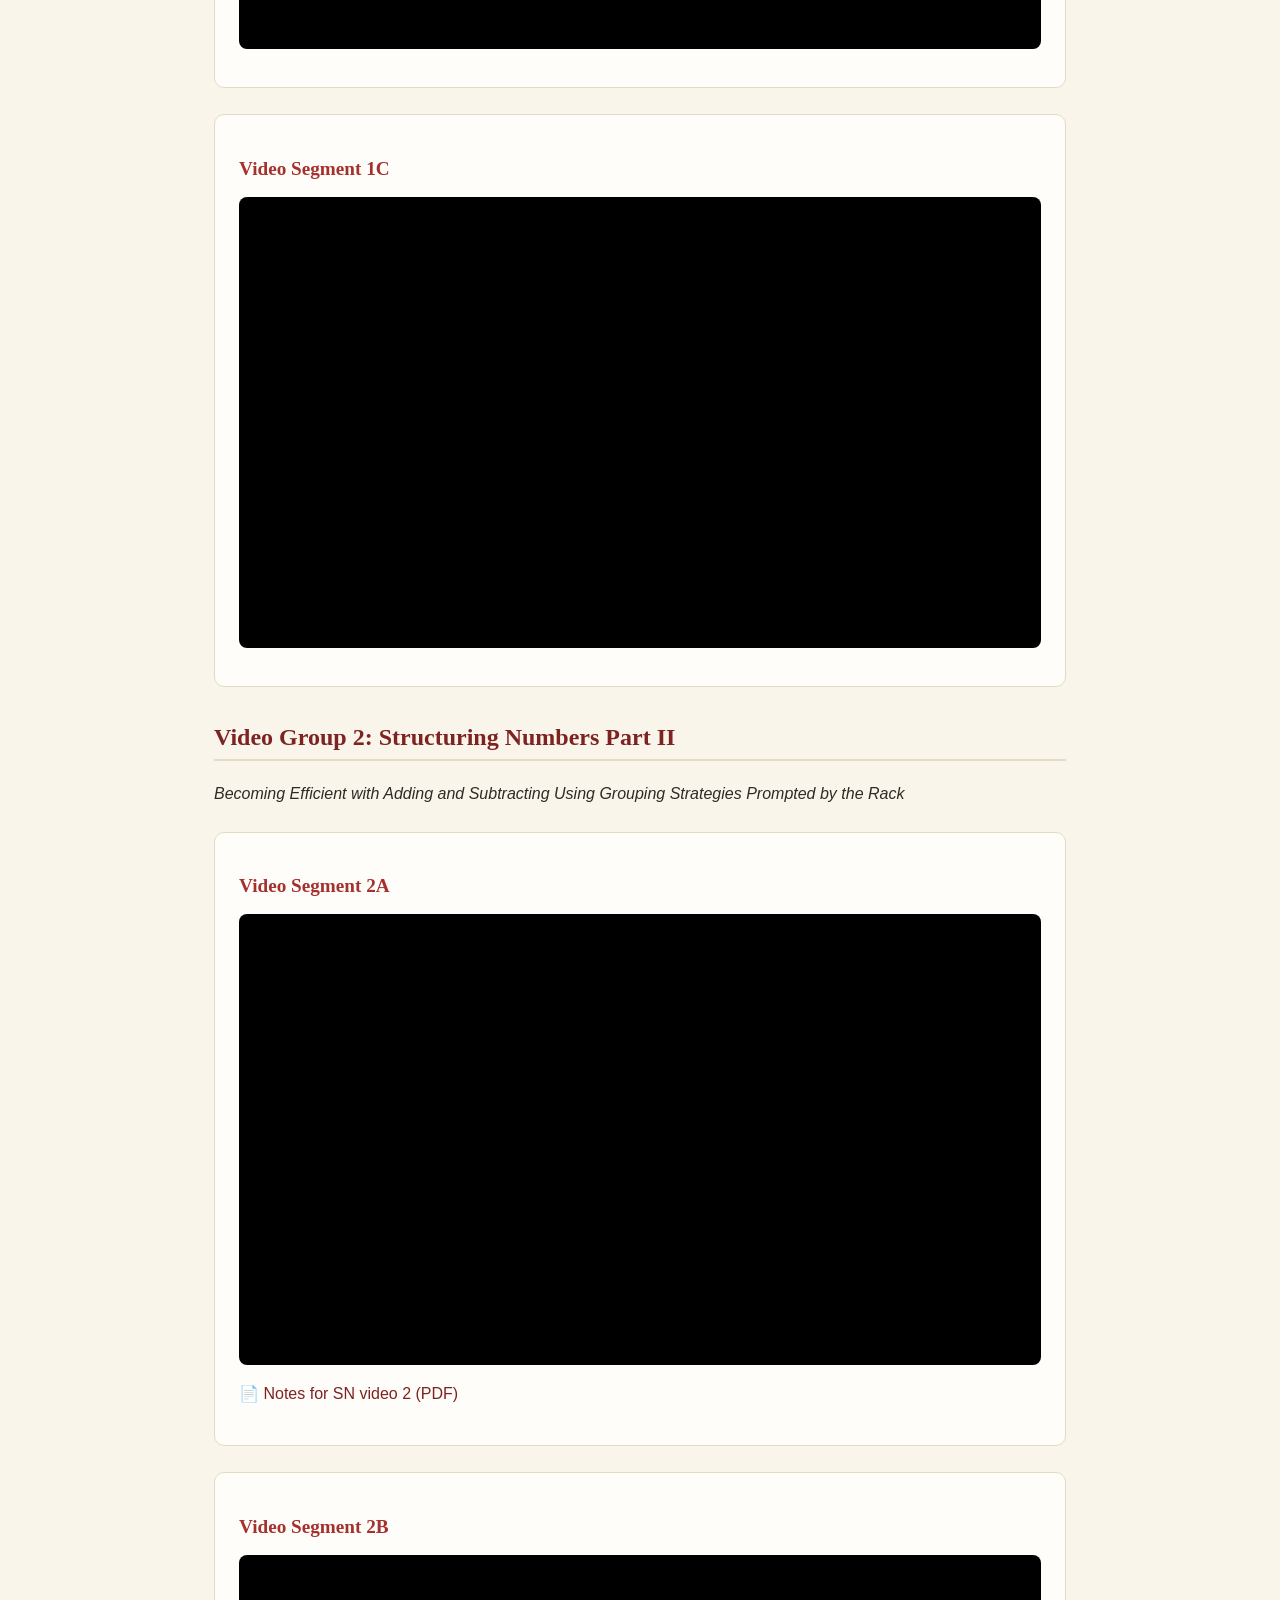
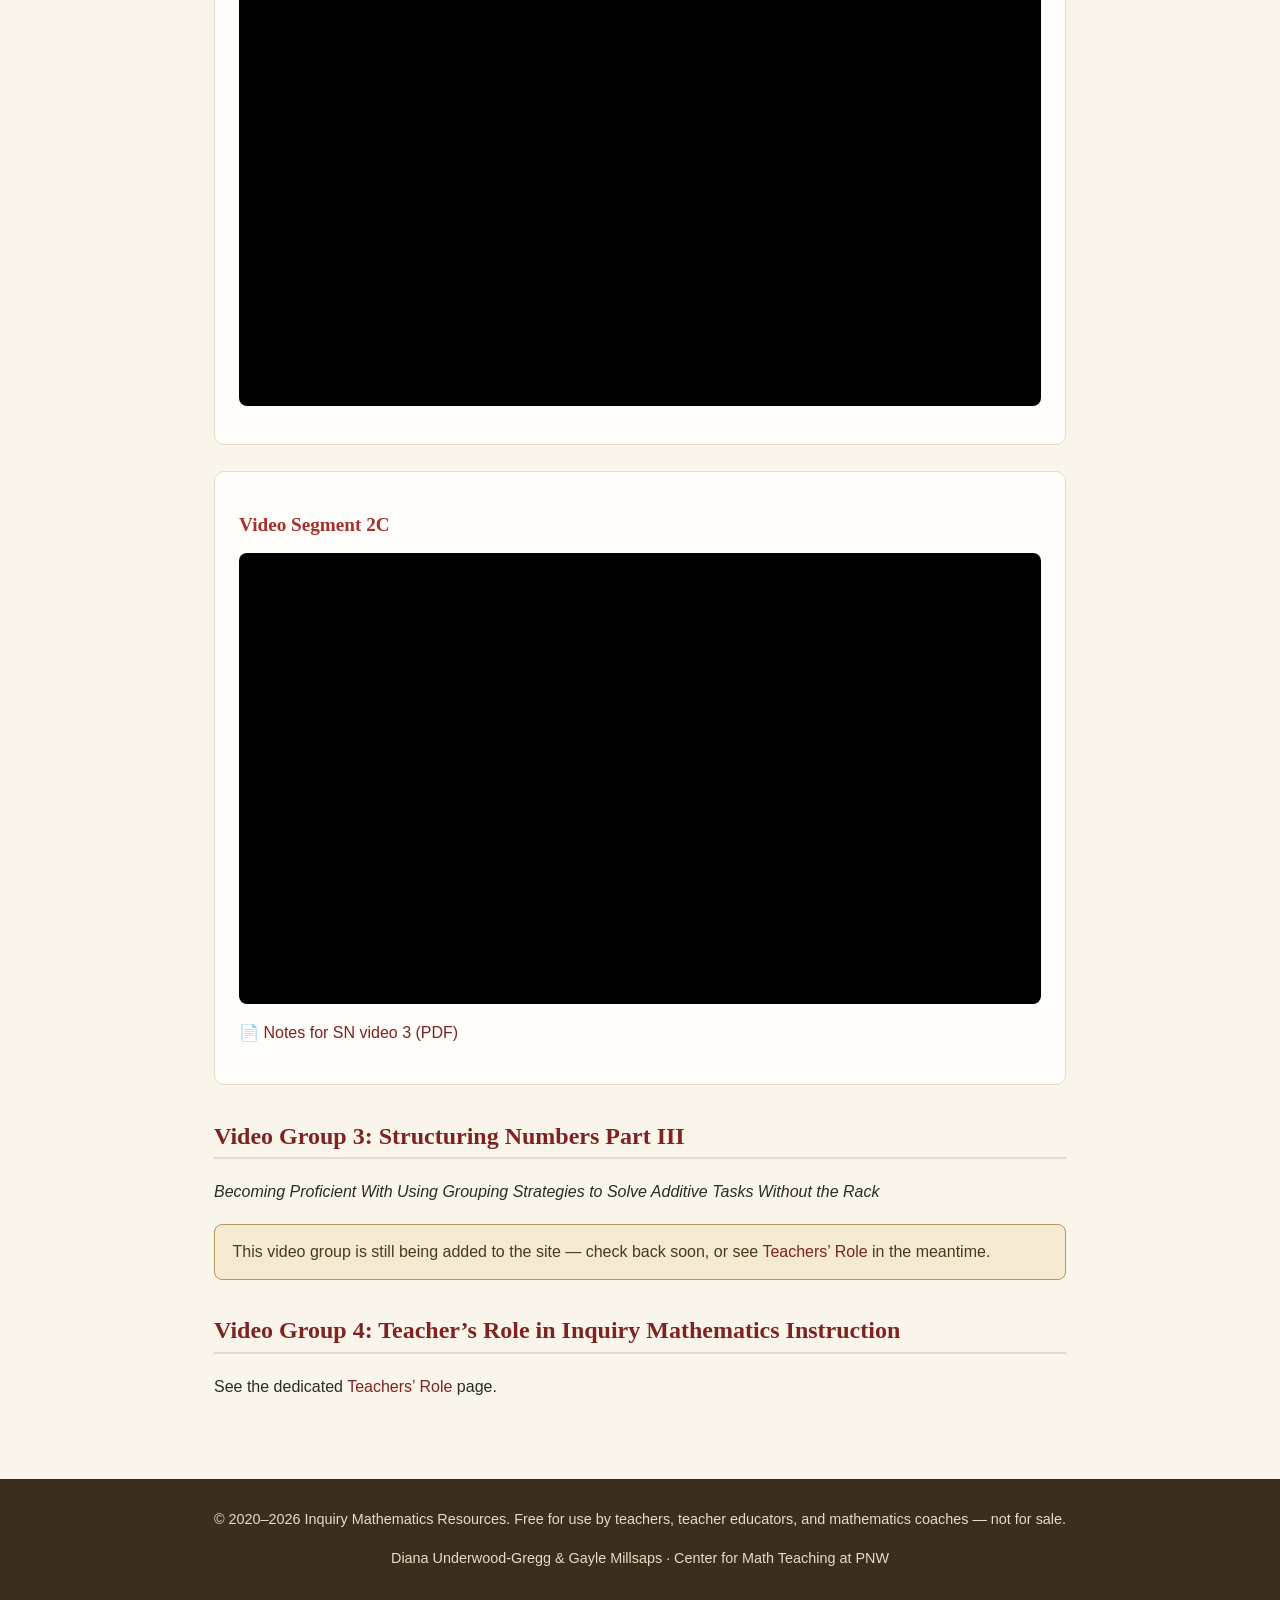
<file: structuring-numbers.html>
<!DOCTYPE html>
<html lang="en">
<head>
<meta charset="UTF-8">
<meta name="viewport" content="width=device-width, initial-scale=1.0">
<title>Structuring Numbers | Inquiry Mathematics Resources</title>
<meta name="description" content="Becoming efficient with the rack, and with grouping strategies for addition and subtraction.">
<link rel="stylesheet" href="assets/css/style.css">
</head>
<body>
<header class="site-header">
  <div class="nav-wrap">
    <div class="site-title"><a href="index.html">Inquiry Mathematics Resources</a></div>
    <nav class="main-nav">
      <ul>
        <li><a href="index.html">Home</a></li>
        <li><a href="about.html">About</a></li>
        <li><a href="resources.html" class="active">Resources</a></li>
        <li><a href="signup.html">Join Our Mailing List</a></li>
      </ul>
    </nav>
  </div>
</header>


<div class="page-header">
  <h1>Structuring Numbers</h1>
</div>
<main>
  <p>These videos are not short clips that introduce a specific instructional activity &mdash; they are dense, and require time and thought to understand and implement. The materials form instructional sequences for first-grade mathematics, with aspects suitable for kindergarten and second grade as well. Materials include templates, detailed notes, and videos organized into groups covering efficiency with the rack, and grouping strategies for addition and subtraction.</p>
  <p class="sequence-note">We recommend watching the videos in order.</p>

  <h2>Video Group 1: Sequence Overview and Structuring Numbers Part I</h2>
  <p><em>Becoming Efficient With Reading the Rack</em></p>
  
  <div class="video-section">
    <h3>Video Segment 1A</h3>
    <div class="video-embed">
  <iframe src="https://www.youtube.com/embed/KXs6B_eerIE" title="Video Segment 1A" loading="lazy" allow="accelerometer; autoplay; clipboard-write; encrypted-media; gyroscope; picture-in-picture" allowfullscreen></iframe>
</div>
    <ul class="resource-links"><li><a href="assets/pdfs/structuring-numbers/notes-sn-video-1.pdf">Notes for SN video 1 (PDF)</a></li></ul>
  </div>

  
  <div class="video-section">
    <h3>Video Segment 1B</h3>
    <div class="video-embed">
  <iframe src="https://www.youtube.com/embed/nYo_-Snjx64" title="Video Segment 1B" loading="lazy" allow="accelerometer; autoplay; clipboard-write; encrypted-media; gyroscope; picture-in-picture" allowfullscreen></iframe>
</div>
    
  </div>

  
  <div class="video-section">
    <h3>Video Segment 1C</h3>
    <div class="video-embed">
  <iframe src="https://www.youtube.com/embed/qMHiZymvA7A" title="Video Segment 1C" loading="lazy" allow="accelerometer; autoplay; clipboard-write; encrypted-media; gyroscope; picture-in-picture" allowfullscreen></iframe>
</div>
    
  </div>


  <h2>Video Group 2: Structuring Numbers Part II</h2>
  <p><em>Becoming Efficient with Adding and Subtracting Using Grouping Strategies Prompted by the Rack</em></p>
  
  <div class="video-section">
    <h3>Video Segment 2A</h3>
    <div class="video-embed">
  <iframe src="https://www.youtube.com/embed/XTQ3Hg5WLzo" title="Video Segment 2A" loading="lazy" allow="accelerometer; autoplay; clipboard-write; encrypted-media; gyroscope; picture-in-picture" allowfullscreen></iframe>
</div>
    <ul class="resource-links"><li><a href="assets/pdfs/structuring-numbers/notes-sn-video-2.pdf">Notes for SN video 2 (PDF)</a></li></ul>
  </div>

  
  <div class="video-section">
    <h3>Video Segment 2B</h3>
    <div class="video-embed">
  <iframe src="https://www.youtube.com/embed/fiDathU-sos" title="Video Segment 2B" loading="lazy" allow="accelerometer; autoplay; clipboard-write; encrypted-media; gyroscope; picture-in-picture" allowfullscreen></iframe>
</div>
    
  </div>

  
  <div class="video-section">
    <h3>Video Segment 2C</h3>
    <div class="video-embed">
  <iframe src="https://www.youtube.com/embed/ljDoqKWu0K8" title="Video Segment 2C" loading="lazy" allow="accelerometer; autoplay; clipboard-write; encrypted-media; gyroscope; picture-in-picture" allowfullscreen></iframe>
</div>
    <ul class="resource-links"><li><a href="assets/pdfs/structuring-numbers/notes-sn-video-3.pdf">Notes for SN video 3 (PDF)</a></li></ul>
  </div>


  <h2>Video Group 3: Structuring Numbers Part III</h2>
  <p><em>Becoming Proficient With Using Grouping Strategies to Solve Additive Tasks Without the Rack</em></p>
  <div class="notice">This video group is still being added to the site &mdash; check back soon, or see <a href="teachers-role.html">Teachers&rsquo; Role</a> in the meantime.</div>

  <h2>Video Group 4: Teacher&rsquo;s Role in Inquiry Mathematics Instruction</h2>
  <p>See the dedicated <a href="teachers-role.html">Teachers&rsquo; Role</a> page.</p>
</main>


<footer class="site-footer">
  <p>&copy; 2020&ndash;2026 Inquiry Mathematics Resources. Free for use by teachers, teacher educators, and mathematics coaches &mdash; not for sale.</p>
  <p>Diana Underwood-Gregg &amp; Gayle Millsaps &middot; Center for Math Teaching at PNW</p>
</footer>
</body>
</html>
</file>
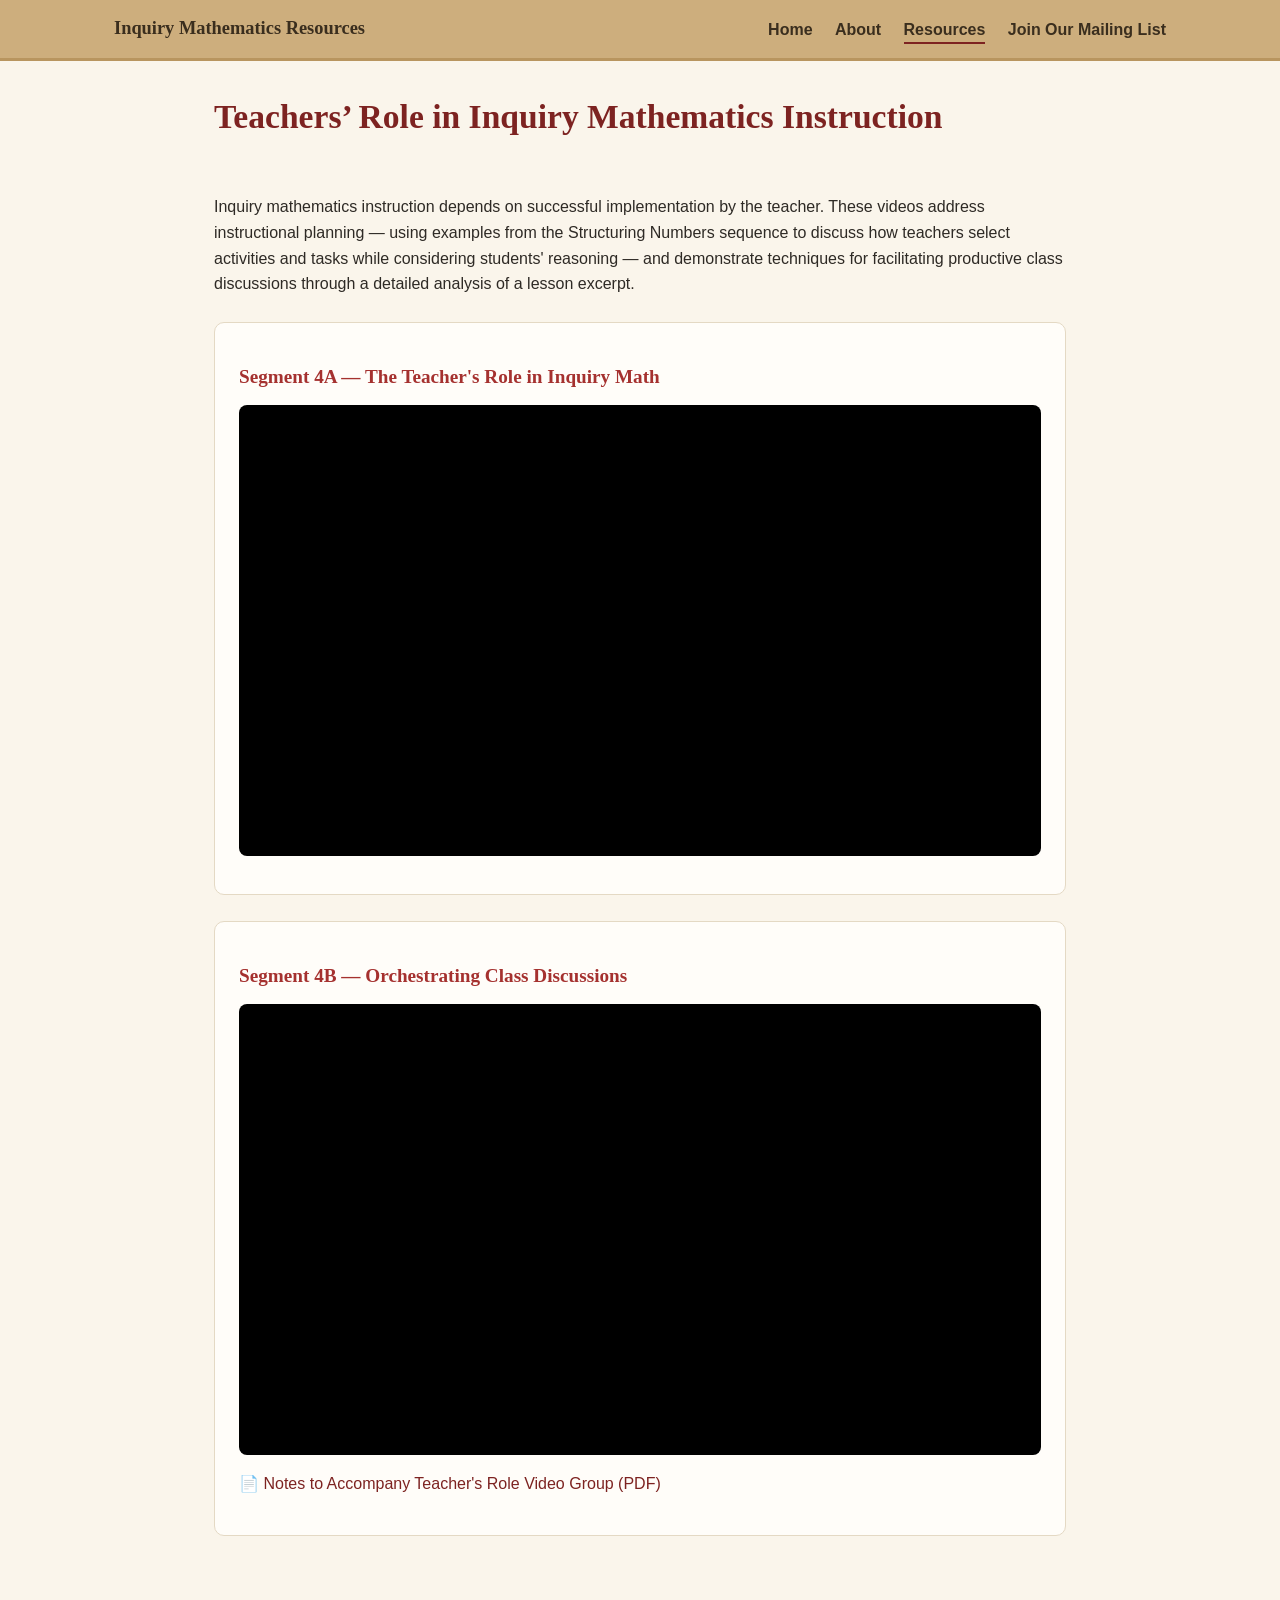
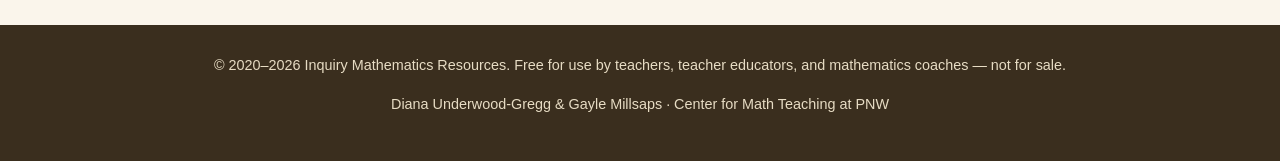
<file: teachers-role.html>
<!DOCTYPE html>
<html lang="en">
<head>
<meta charset="UTF-8">
<meta name="viewport" content="width=device-width, initial-scale=1.0">
<title>Teachers' Role | Inquiry Mathematics Resources</title>
<meta name="description" content="Instructional planning and facilitating productive class discussions in an inquiry mathematics classroom.">
<link rel="stylesheet" href="assets/css/style.css">
</head>
<body>
<header class="site-header">
  <div class="nav-wrap">
    <div class="site-title"><a href="index.html">Inquiry Mathematics Resources</a></div>
    <nav class="main-nav">
      <ul>
        <li><a href="index.html">Home</a></li>
        <li><a href="about.html">About</a></li>
        <li><a href="resources.html" class="active">Resources</a></li>
        <li><a href="signup.html">Join Our Mailing List</a></li>
      </ul>
    </nav>
  </div>
</header>


<div class="page-header">
  <h1>Teachers&rsquo; Role in Inquiry Mathematics Instruction</h1>
</div>
<main>
  <p>Inquiry mathematics instruction depends on successful implementation by the teacher. These videos address instructional planning &mdash; using examples from the Structuring Numbers sequence to discuss how teachers select activities and tasks while considering students' reasoning &mdash; and demonstrate techniques for facilitating productive class discussions through a detailed analysis of a lesson excerpt.</p>

  <div class="video-section">
    <h3>Segment 4A &mdash; The Teacher's Role in Inquiry Math</h3>
    <div class="video-embed">
  <iframe src="https://www.youtube.com/embed/_VGkxdPOROI" title="The Teacher's Role in Inquiry Math" loading="lazy" allow="accelerometer; autoplay; clipboard-write; encrypted-media; gyroscope; picture-in-picture" allowfullscreen></iframe>
</div>
  </div>

  <div class="video-section">
    <h3>Segment 4B &mdash; Orchestrating Class Discussions</h3>
    <div class="video-embed">
  <iframe src="https://www.youtube.com/embed/-IMScFf7F68" title="Orchestrating class discussions" loading="lazy" allow="accelerometer; autoplay; clipboard-write; encrypted-media; gyroscope; picture-in-picture" allowfullscreen></iframe>
</div>
    <ul class="resource-links">
      <li><a href="assets/pdfs/teachers-role/notes-teachers-role-video-group.pdf">Notes to Accompany Teacher's Role Video Group (PDF)</a></li>
    </ul>
  </div>
</main>


<footer class="site-footer">
  <p>&copy; 2020&ndash;2026 Inquiry Mathematics Resources. Free for use by teachers, teacher educators, and mathematics coaches &mdash; not for sale.</p>
  <p>Diana Underwood-Gregg &amp; Gayle Millsaps &middot; Center for Math Teaching at PNW</p>
</footer>
</body>
</html>
</file>
<file: assets/css/style.css>
/* Inquiry Mathematics Resources — shared site styles */

:root {
  --bg: #faf5eb;
  --surface: #ffffff;
  --header-bg: #cdae7d;
  --header-bg-dark: #b8955f;
  --text: #2e2a25;
  --text-muted: #5c564c;
  --accent: #a5312f;
  --accent-dark: #7d2321;
  --border: #e4d9c4;
  --card-bg: #fffdf9;
  --max-width: 900px;
}

* {
  box-sizing: border-box;
}

html {
  scroll-behavior: smooth;
}

body {
  margin: 0;
  font-family: -apple-system, BlinkMacSystemFont, "Segoe UI", Helvetica, Arial, sans-serif;
  background: var(--bg);
  color: var(--text);
  line-height: 1.6;
}

h1, h2, h3, h4 {
  font-family: Georgia, "Times New Roman", serif;
  color: var(--accent-dark);
  line-height: 1.25;
}

h1 {
  font-size: 2.1rem;
  margin: 0 0 0.5rem;
}

h2 {
  font-size: 1.5rem;
  margin-top: 2.2rem;
  border-bottom: 2px solid var(--border);
  padding-bottom: 0.4rem;
}

h3 {
  font-size: 1.2rem;
  color: var(--accent);
  margin-bottom: 0.3rem;
}

a {
  color: var(--accent-dark);
  text-decoration: none;
}

a:hover {
  text-decoration: underline;
}

p {
  margin: 0 0 1rem;
}

/* Header / nav */

header.site-header {
  background: var(--header-bg);
  border-bottom: 3px solid var(--header-bg-dark);
}

.nav-wrap {
  max-width: 1100px;
  margin: 0 auto;
  display: flex;
  align-items: center;
  justify-content: space-between;
  padding: 0.9rem 1.5rem;
  flex-wrap: wrap;
  gap: 0.6rem;
}

.site-title {
  font-family: Georgia, serif;
  font-weight: bold;
  font-size: 1.15rem;
  color: #3a2e1e;
}

.site-title a {
  color: inherit;
}

.site-title a:hover {
  text-decoration: none;
}

nav.main-nav ul {
  list-style: none;
  display: flex;
  flex-wrap: wrap;
  gap: 1.4rem;
  margin: 0;
  padding: 0;
}

nav.main-nav a {
  color: #3a2e1e;
  font-weight: 600;
  padding: 0.3rem 0;
  border-bottom: 2px solid transparent;
}

nav.main-nav a:hover,
nav.main-nav a.active {
  border-bottom: 2px solid var(--accent-dark);
  text-decoration: none;
}

/* Hero */

.hero {
  background: linear-gradient(135deg, #8a6b3f, #6e5330);
  color: #fff;
  padding: 3rem 1.5rem;
  text-align: center;
}

.hero h1 {
  color: #fff;
  font-size: 2.4rem;
  margin: 0;
}

.hero p {
  color: #f1e6cf;
  max-width: 640px;
  margin: 0.8rem auto 0;
  font-size: 1.05rem;
}

/* Layout */

main {
  max-width: var(--max-width);
  margin: 0 auto;
  padding: 2.5rem 1.5rem 4rem;
}

.page-header {
  max-width: var(--max-width);
  margin: 0 auto;
  padding: 2.2rem 1.5rem 0.5rem;
}

.lede {
  font-size: 1.08rem;
  color: var(--text-muted);
}

/* Cards (resource sections, grid) */

.card-grid {
  display: grid;
  grid-template-columns: repeat(auto-fit, minmax(230px, 1fr));
  gap: 1.1rem;
  margin: 1.8rem 0;
}

.card {
  background: var(--card-bg);
  border: 1px solid var(--border);
  border-radius: 10px;
  padding: 1.2rem 1.3rem;
  transition: box-shadow 0.15s ease, transform 0.15s ease;
}

.card:hover {
  box-shadow: 0 4px 14px rgba(60, 45, 20, 0.12);
  transform: translateY(-2px);
}

.card h3 {
  margin-top: 0;
}

.card a.card-link {
  display: inline-block;
  margin-top: 0.5rem;
  font-weight: 600;
}

/* Video sections */

.video-section {
  background: var(--card-bg);
  border: 1px solid var(--border);
  border-radius: 10px;
  padding: 1.4rem 1.5rem;
  margin: 1.6rem 0;
}

.video-embed {
  position: relative;
  width: 100%;
  padding-top: 56.25%; /* 16:9 */
  margin: 1rem 0;
  border-radius: 8px;
  overflow: hidden;
  background: #000;
}

.video-embed iframe {
  position: absolute;
  top: 0; left: 0;
  width: 100%; height: 100%;
  border: 0;
}

.resource-links {
  display: flex;
  flex-wrap: wrap;
  gap: 0.6rem 1.4rem;
  margin-top: 0.8rem;
  padding: 0;
  list-style: none;
}

.resource-links li::before {
  content: "\1F4C4  ";
}

.notice {
  background: #f4ead2;
  border: 1px solid var(--header-bg-dark);
  border-radius: 8px;
  padding: 0.9rem 1.1rem;
  color: #4a3a1c;
  margin: 1.2rem 0;
}

/* Signup box */

.signup-box {
  background: var(--card-bg);
  border: 1px solid var(--border);
  border-radius: 10px;
  padding: 1.6rem;
  text-align: center;
  margin: 1.8rem 0;
}

.btn {
  display: inline-block;
  background: var(--accent);
  color: #fff;
  padding: 0.7rem 1.4rem;
  border-radius: 6px;
  font-weight: 600;
  margin-top: 0.6rem;
}

.btn:hover {
  background: var(--accent-dark);
  text-decoration: none;
}

/* Footer */

footer.site-footer {
  background: #3a2e1e;
  color: #e7dcc4;
  text-align: center;
  padding: 1.8rem 1.5rem;
  font-size: 0.9rem;
}

footer.site-footer a {
  color: #f1e6cf;
}

/* Sequence order note */

.sequence-note {
  font-style: italic;
  color: var(--text-muted);
  margin-top: -0.5rem;
}

@media (max-width: 600px) {
  .hero h1 { font-size: 1.8rem; }
  nav.main-nav ul { gap: 0.9rem; }
}
</file>
